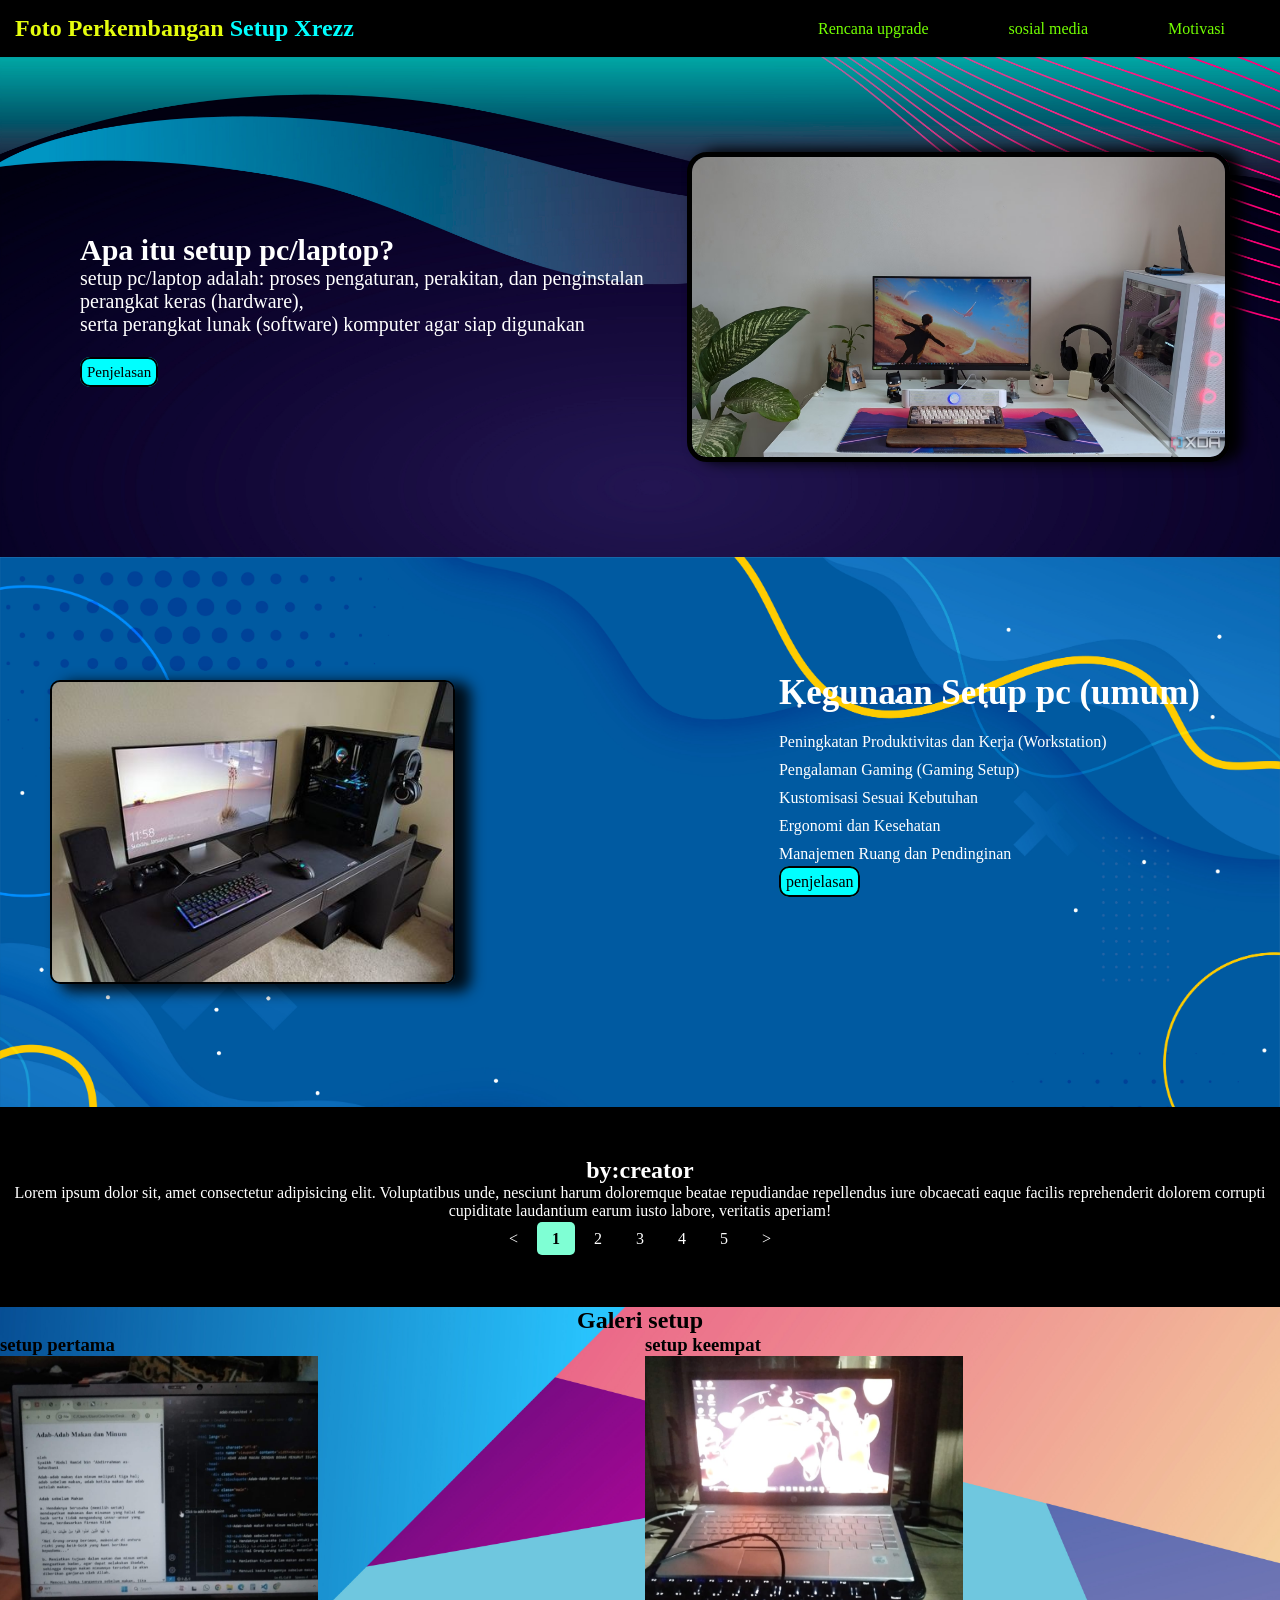
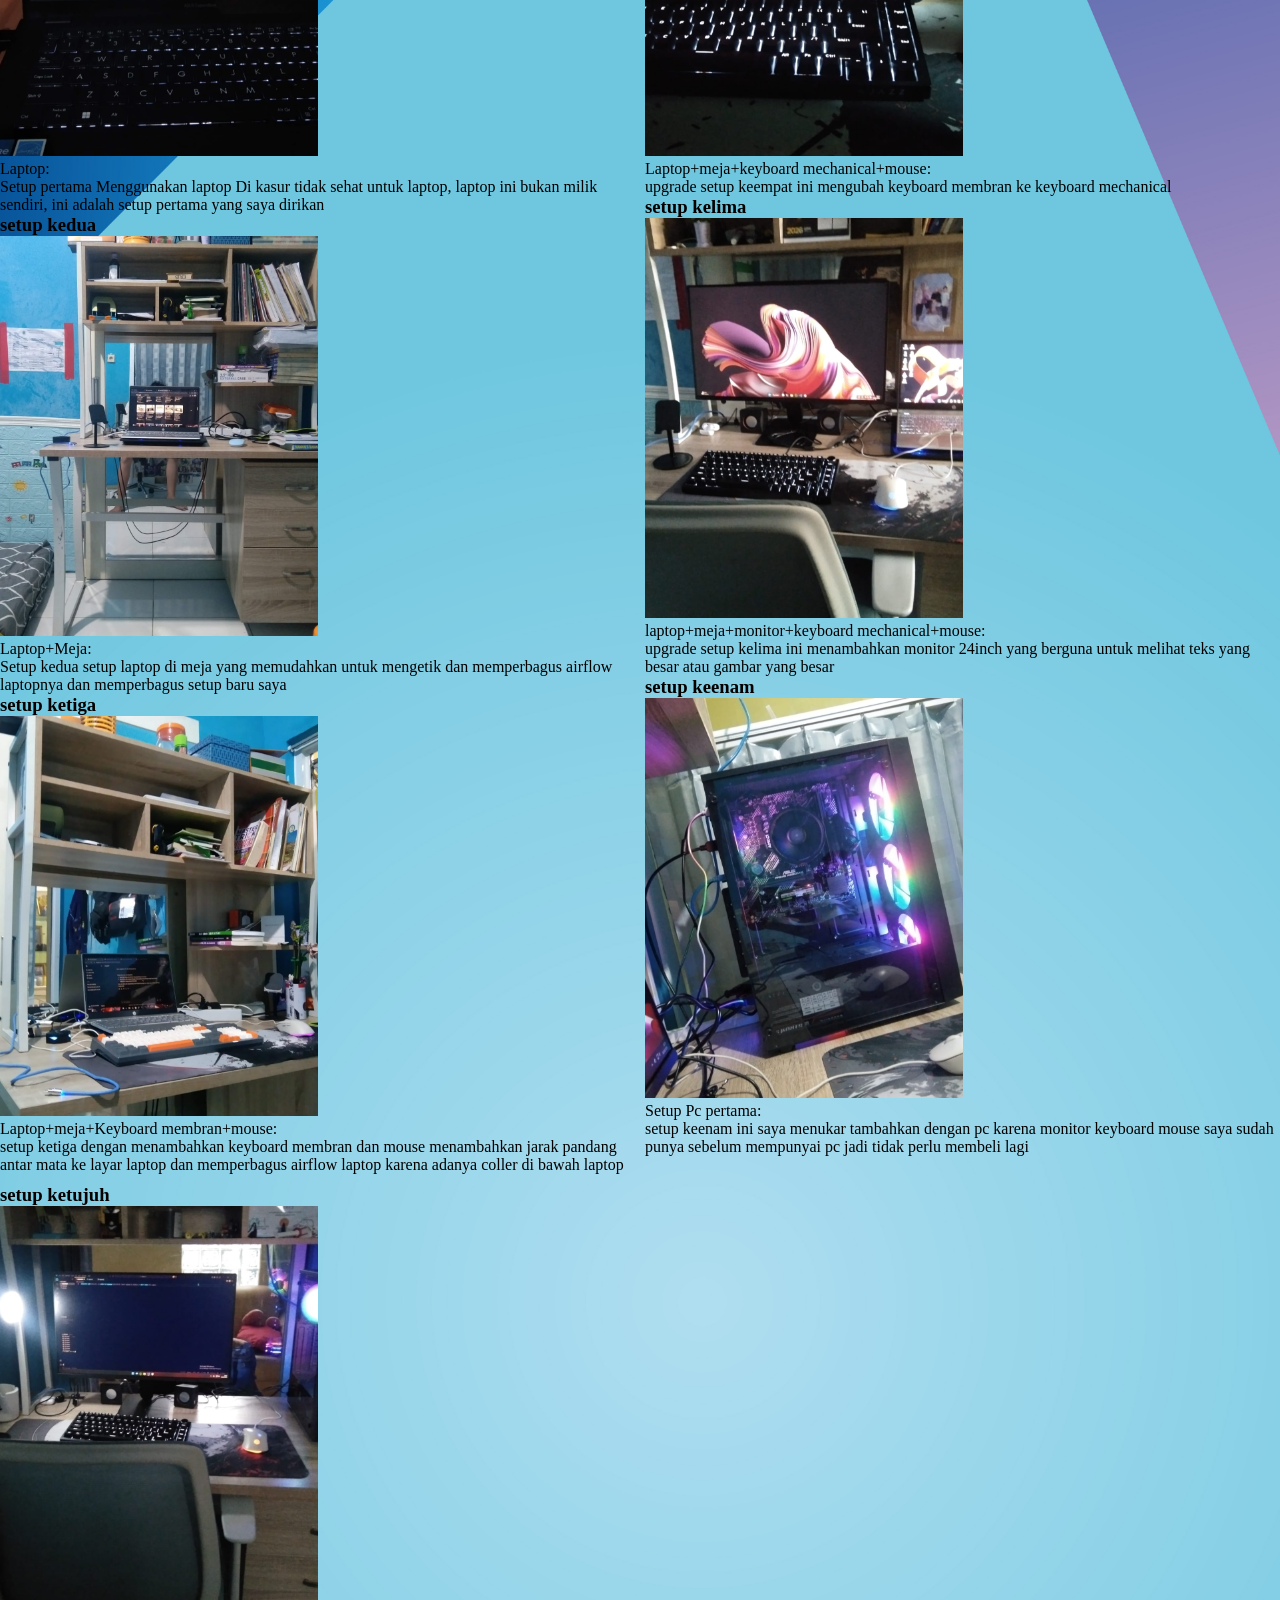
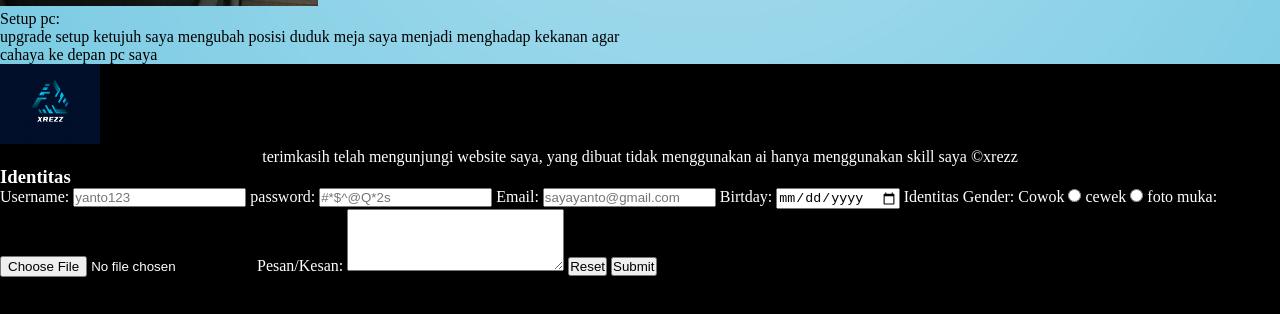
<file: index.html>
<!DOCTYPE html>
<html lang="id">
<head>
    <meta charset="UTF-8">
    <meta name="viewport" content="width=device-width, initial-scale=1.0">
    <title>My Setup</title>
    <link rel="icon" href="logo.png" type="img/png">
    <link rel="stylesheet" href="style.css">
</head>
<body>
    <header class="container-header">
        <nav aria-label="navigasi utama">
        <h1 class="judul-header">Foto Perkembangan <span class="judul-two-header">Setup Xrezz</span> </h1>
            <ul>
                <li><a href="rencana-upgrade.html" target="_blank" class="link-nav">Rencana upgrade</a></li>
                <li><a href="sosial.html" target="_blank" class="link-nav">sosial media</a></li>
                <li><a href="motivasi.html" target="_blank" class="link-nav">Motivasi</a></li>
            </ul>
        </nav>
    </header>

    <main class="container-main">
        <section class="container-explaind">
            <article class="container-explaind-header">
                <div class="container-teks-header">
                <h2>Apa itu setup pc/laptop?</h2>
                <p>setup pc/laptop adalah: proses pengaturan, perakitan, dan penginstalan perangkat keras (hardware),<br> serta perangkat lunak (software) komputer agar siap digunakan</p>
                <br>
                <a href="https://brainly.co.id/tugas/191012" class="button-header" target="_blank">Penjelasan</a>
                </div>
                <img src="setup-apaitusetup.png" alt="setup yang menggunakan pc dan monitor" class="foto-explaind-header" title="ilustari">
            </article>

            <article class="container-explaind-main">
                <img src="setuppc-kegunaansetuppc.png" alt="foto setup pc dan montior bertemakan hitam" class="foto-explaind-main">

                <div class="content-right-main">
                <h2 class="judul-explaind-main">Kegunaan Setup pc (umum)</h2>
                <ul class="list-explaind-main">
                    <li>Peningkatan Produktivitas dan Kerja (Workstation)</li>
                    <li>Pengalaman Gaming (Gaming Setup)</li>
                    <li>Kustomisasi Sesuai Kebutuhan</li>
                    <li>Ergonomi dan Kesehatan</li>
                    <li>Manajemen Ruang dan Pendinginan</li>
                </ul>

                <a href="https://hnsitcenter.id/7-keuntungan-merakit-pc-sendiri-yang-bikin-lebih-puas" class="button-main" target="_blank">penjelasan</a>
                </div>
            </article>
        </section>

        <section>
            <article class="quotes">
                <h2>by:creator</h2>

                <p>Lorem ipsum dolor sit, amet consectetur adipisicing elit. 
                    Voluptatibus unde, nesciunt harum doloremque beatae repudiandae 
                    repellendus iure obcaecati eaque facilis reprehenderit dolorem  corrupti cupiditate laudantium earum iusto labore, veritatis aperiam!</p>

                <div class="pagination">
                    <a href="5.html"><</a>
                    <a href="" class="active">1</a>
                    <a href="2.html">2</a>
                    <a href="3.html">3</a>
                    <a href="4.html">4</a>
                    <a href="5.html">5</a>
                    <a href="2.html">></a>
                </div>
            </article>
        </section>

        <section class="container-galery">
            <h2 class="judul-galeri">Galeri setup</h2>

            <div class="container-image">

            <div class="galeri_1-3">
            <article>
                <h3>setup pertama</h3>
                <figure class="Foto-1">
                    <img src="4-7-2025.jpeg" alt="Foto laptop di kasur" >
                </figure>
                <figcaption>Laptop:</figcaption>
                    <p>Setup pertama Menggunakan laptop Di kasur tidak sehat untuk laptop, laptop ini bukan milik sendiri, ini adalah setup pertama yang saya dirikan</p>
            </article>

            <article>
                <h3>setup kedua</h3>
                <figure>
                    <img src="11-8-2025.jpeg" alt="Fotol laptop di meja" >
                </figure>
                <figcaption>Laptop+Meja:</figcaption>
                    <p>Setup kedua setup laptop di meja yang memudahkan untuk mengetik dan memperbagus airflow laptopnya dan memperbagus setup baru saya</p>
            </article>

            <article>
                <h3>setup ketiga</h3>
                <figure>
                    <img src="09-10-2025.jpeg" alt="Foto laptop dengan keyboard membran dan mouse" >
                </figure>
                <figcaption>Laptop+meja+Keyboard membran+mouse:</figcaption>
                    <p>setup ketiga dengan menambahkan keyboard membran dan mouse menambahkan jarak pandang antar mata ke layar laptop dan memperbagus airflow laptop karena adanya coller di bawah laptop</p>
            </article>
            </div>


            <div class="galeri_4-6">
            <article>
                <h3>setup keempat</h3>
                <figure>
                    <img src="1-11-2025.jpeg" alt="Foto laptop dengan keyboard mechanical dan mouse" >
                </figure>
                <figcaption>Laptop+meja+keyboard mechanical+mouse:</figcaption>
                    <p>upgrade setup keempat ini mengubah keyboard membran ke keyboard mechanical</p>
            </article>

            <article>
                <h3>setup kelima</h3>
                <figure>
                <img src="25-12-2025.jpeg" alt="Foto laptop dengan monitor 24inch dan keyboard mechanical dan mouse" >
                </figure>
                <figcaption>laptop+meja+monitor+keyboard mechanical+mouse:</figcaption>
                    <p>upgrade setup kelima ini menambahkan monitor 24inch  yang berguna untuk melihat teks yang besar atau gambar yang besar</p>
            </article>

            <article>
                <h3>setup keenam</h3>
                <figure>
                    <img src="02-02-2026.jpeg" alt="pc+monitor+keyboard mechanical+mouse" >
                </figure>
                <figcaption>Setup Pc pertama:</figcaption>
                    <p>setup keenam ini saya menukar tambahkan dengan pc  karena monitor keyboard mouse saya sudah punya sebelum mempunyai pc jadi tidak perlu membeli lagi</p>
            </article>
            </div>


            <div class="galeri_7-9">
            <article>
                <h3>setup ketujuh</h3>
                <figure>
                    <img src="08-02-2026.jpeg" alt="pc+monitor+keyboard mechanical+mouse" >
                </figure>
                <figcaption>Setup pc:</figcaption>
                    <p>upgrade setup ketujuh saya mengubah posisi duduk meja saya menjadi menghadap kekanan agar cahaya ke depan pc saya</p>
            </article>
            </div>

            </div>

        </section>
    </main>

    <footer class="container-footer">
        <img src="logo.png" class="logo-footer">
        <p class="Teks-footer">terimkasih telah mengunjungi website saya, yang dibuat tidak menggunakan ai hanya menggunakan skill saya &copy;xrezz</p>

         <form action="/login" method="post" enctype="multipart/form-data">
        <h3>Identitas</h3>
          <label for="username">Username:</label>
          <input type="text" id="username" name="username" required  placeholder="yanto123">
          
          <label for="password">password:</label> 
          <input type="password" id="password" name="password"  required placeholder="#*$^@Q*2s">
          
          <label for="email">Email:</label> 
          <input type="email" id="email" name="email"  required placeholder="sayayanto@gmail.com">
          

          <label for="birtday">Birtday:</label> 
          <input type="date" id="birtday">
          
          <label for="Gender">Identitas Gender:</label> 
          <label for="Cowok">Cowok</label>
          <input type="radio" id="Cowok" name="Gender" value="Cowok">
          <label for="Cewek">cewek</label>
          <input type="radio" id="Cewek" name="Gender" value="Cewek">
          

          <label for="foto">foto muka:</label> 
          <input type="file" id="foto" accept="image/png, image/jpeg">
          
          <label for="Pesan">Pesan/Kesan:</label> 
          <textarea  id="Pesan" rows="4" cols="25"></textarea>
          
          <input type="reset">
          
          <input type="submit">
          </form>
    </footer>
</body>
</html>
</file>
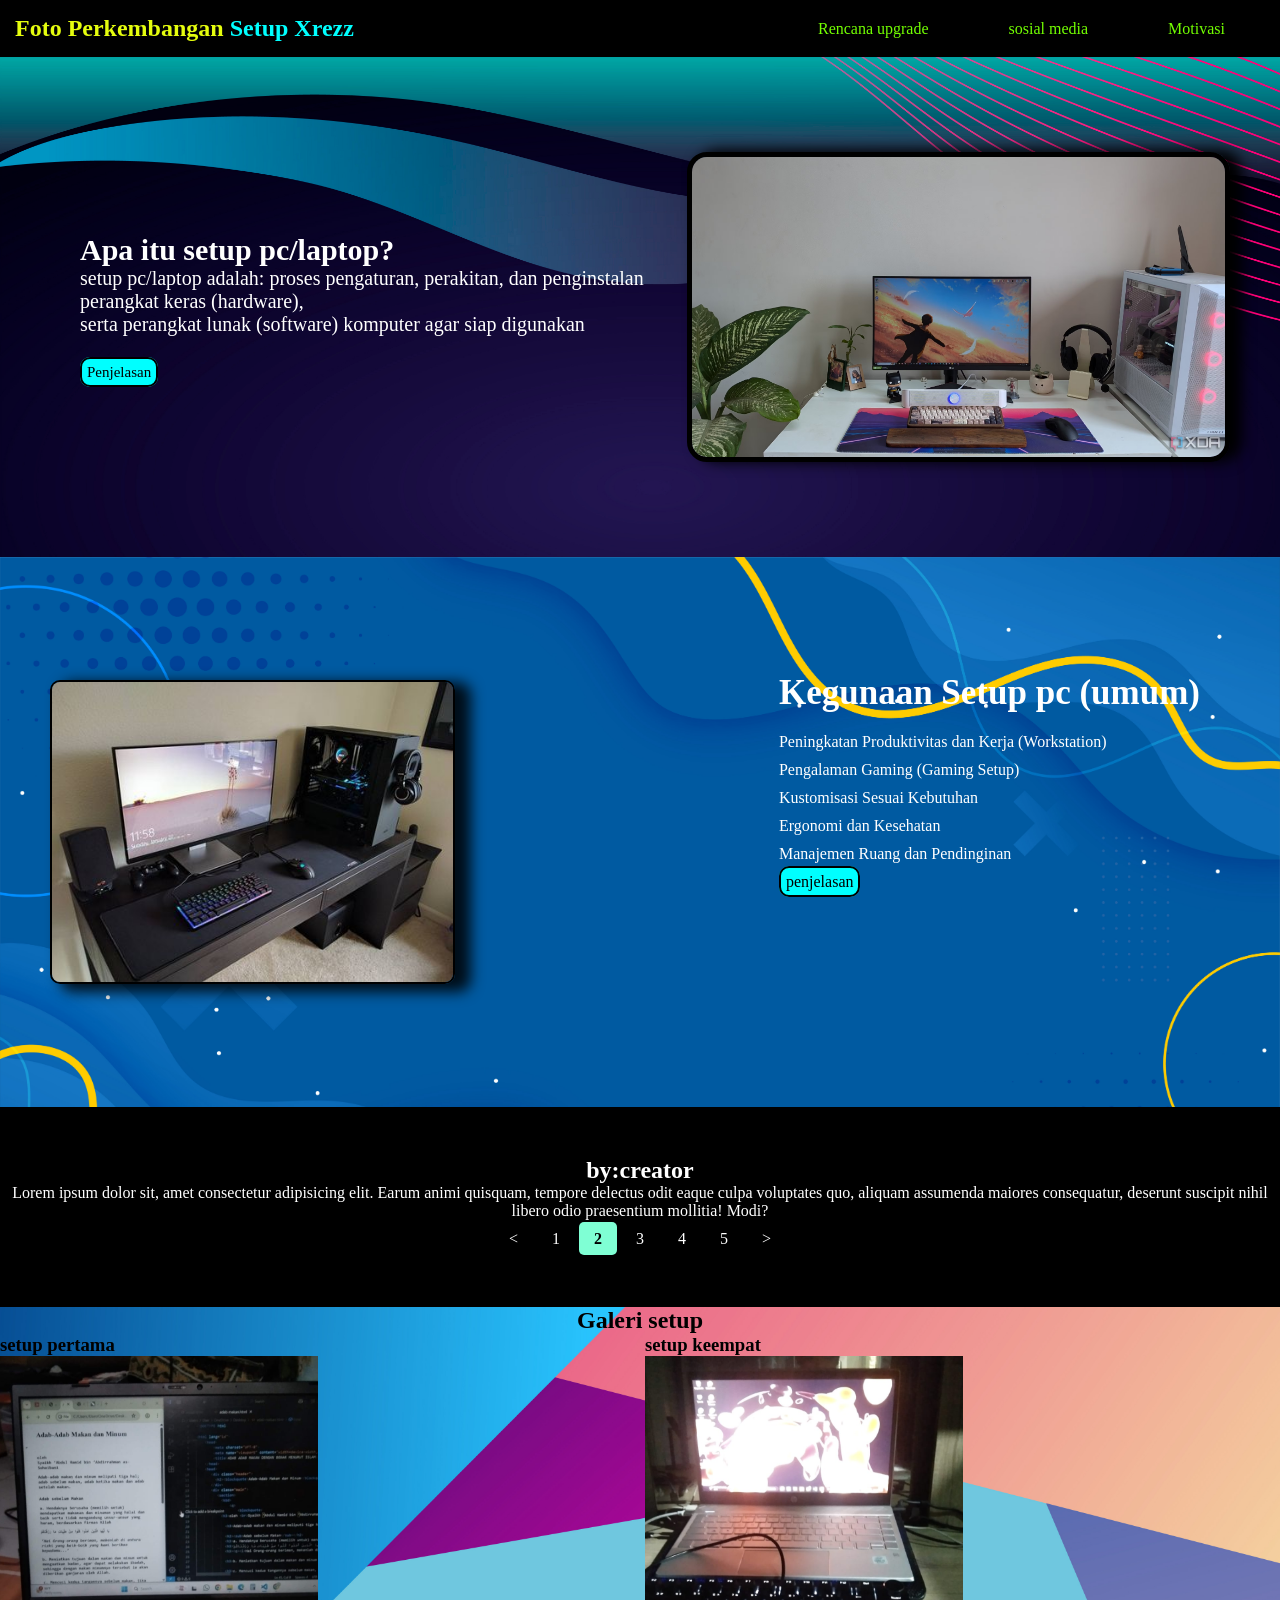
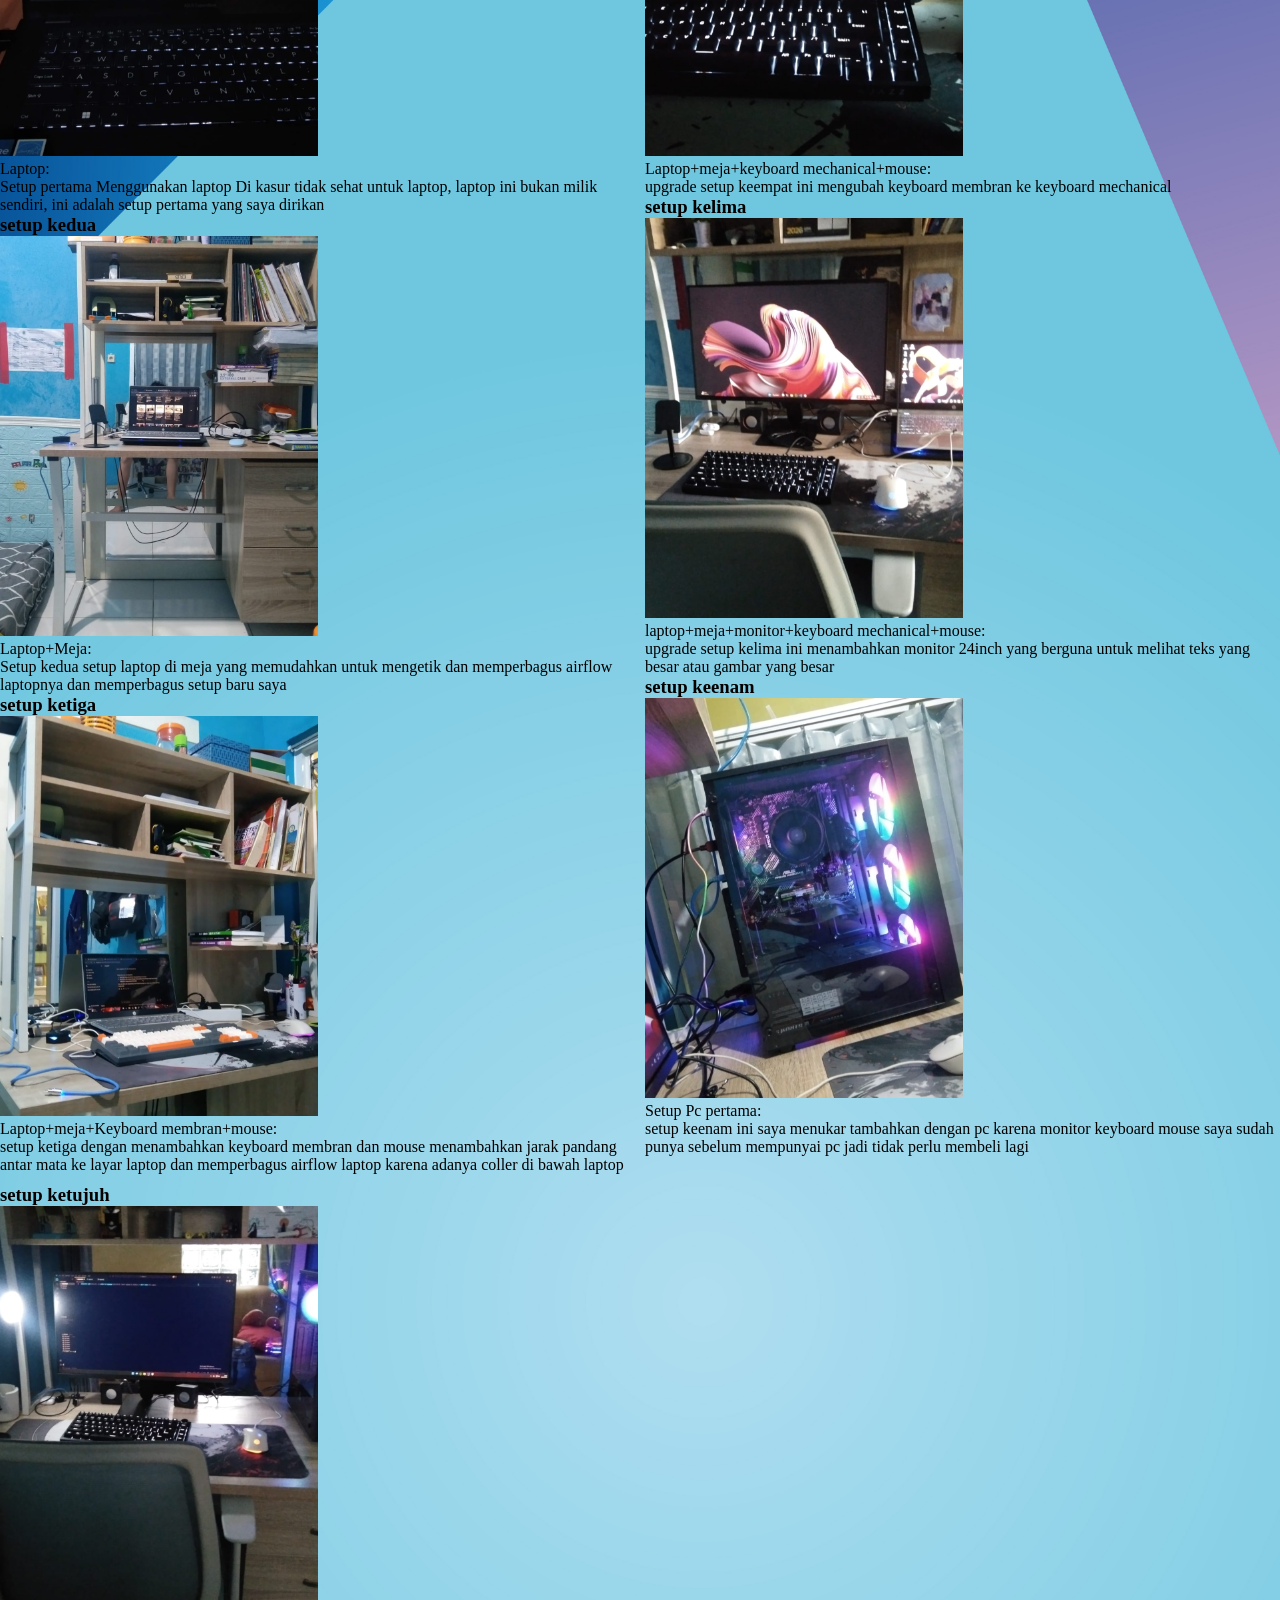
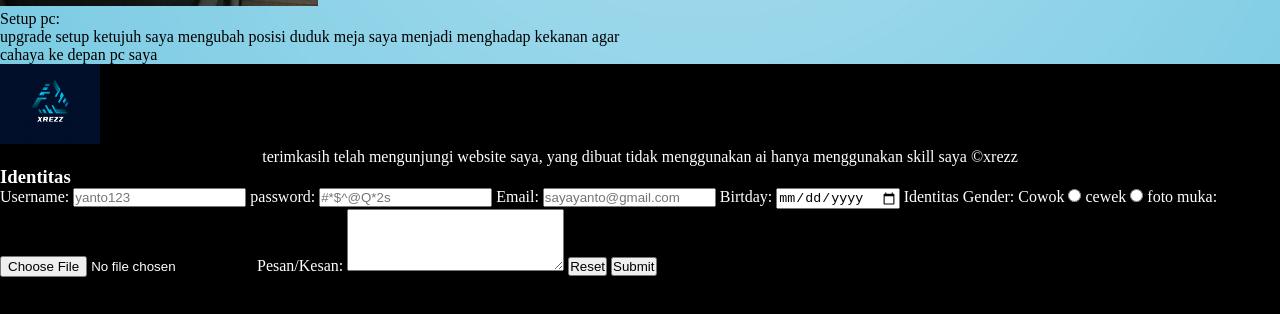
<file: 2.html>
<!DOCTYPE html>
<html lang="id">
<head>
    <meta charset="UTF-8">
    <meta name="viewport" content="width=device-width, initial-scale=1.0">
    <title>My Setup</title>
    <link rel="icon" href="logo.png" type="img/png">
    <link rel="stylesheet" href="style.css">
</head>
<body>
    <header class="container-header">
        <nav aria-label="navigasi utama">
        <h1 class="judul-header">Foto Perkembangan <span class="judul-two-header">Setup Xrezz</span> </h1>
            <ul>
                <li><a href="rencana-upgrade.html" target="_blank" class="link-nav">Rencana upgrade</a></li>
                <li><a href="sosial.html" target="_blank" class="link-nav">sosial media</a></li>
                <li><a href="motivasi.html" target="_blank" class="link-nav">Motivasi</a></li>
            </ul>
        </nav>
    </header>

    <main class="container-main">
        <section class="container-explaind">
            <article class="container-explaind-header">
                <div class="container-teks-header">
                <h2>Apa itu setup pc/laptop?</h2>
                <p>setup pc/laptop adalah: proses pengaturan, perakitan, dan penginstalan perangkat keras (hardware),<br> serta perangkat lunak (software) komputer agar siap digunakan</p>
                <br>
                <a href="https://brainly.co.id/tugas/191012" class="button-header" target="_blank">Penjelasan</a>
                </div>
                <img src="setup-apaitusetup.png" alt="setup yang menggunakan pc dan monitor" class="foto-explaind-header" title="ilustari">
            </article>

            <article class="container-explaind-main">
                <img src="setuppc-kegunaansetuppc.png" alt="foto setup pc dan montior bertemakan hitam" class="foto-explaind-main">

                <div class="content-right-main">
                <h2 class="judul-explaind-main">Kegunaan Setup pc (umum)</h2>
                <ul class="list-explaind-main">
                    <li>Peningkatan Produktivitas dan Kerja (Workstation)</li>
                    <li>Pengalaman Gaming (Gaming Setup)</li>
                    <li>Kustomisasi Sesuai Kebutuhan</li>
                    <li>Ergonomi dan Kesehatan</li>
                    <li>Manajemen Ruang dan Pendinginan</li>
                </ul>

                <a href="https://hnsitcenter.id/7-keuntungan-merakit-pc-sendiri-yang-bikin-lebih-puas" class="button-main" target="_blank">penjelasan</a>
                </div>
            </article>
        </section>

        <section>
            <article class="quotes">
                <h2>by:creator</h2>

                <p>Lorem ipsum dolor sit, amet consectetur adipisicing elit.
                     Earum animi quisquam, tempore delectus odit eaque culpa voluptates quo, aliquam assumenda maiores consequatur, 
                     deserunt suscipit nihil libero odio praesentium mollitia! Modi?</p>

                <div class="pagination">
                    <a href="index.html"><</a>
                    <a href="index.html">1</a>
                    <a href="2.html"class="active">2</a>
                    <a href="3.html">3</a>
                    <a href="4.html">4</a>
                    <a href="5.html">5</a>
                    <a href="3.html">></a>
                </div>
            </article>
        </section>

        <section class="container-galery">
            <h2 class="judul-galeri">Galeri setup</h2>

            <div class="container-image">

            <div class="galeri_1-3">
            <article>
                <h3>setup pertama</h3>
                <figure class="Foto-1">
                    <img src="4-7-2025.jpeg" alt="Foto laptop di kasur" >
                </figure>
                <figcaption>Laptop:</figcaption>
                    <p>Setup pertama Menggunakan laptop Di kasur tidak sehat untuk laptop, laptop ini bukan milik sendiri, ini adalah setup pertama yang saya dirikan</p>
            </article>

            <article>
                <h3>setup kedua</h3>
                <figure>
                    <img src="11-8-2025.jpeg" alt="Fotol laptop di meja" >
                </figure>
                <figcaption>Laptop+Meja:</figcaption>
                    <p>Setup kedua setup laptop di meja yang memudahkan untuk mengetik dan memperbagus airflow laptopnya dan memperbagus setup baru saya</p>
            </article>

            <article>
                <h3>setup ketiga</h3>
                <figure>
                    <img src="09-10-2025.jpeg" alt="Foto laptop dengan keyboard membran dan mouse" >
                </figure>
                <figcaption>Laptop+meja+Keyboard membran+mouse:</figcaption>
                    <p>setup ketiga dengan menambahkan keyboard membran dan mouse menambahkan jarak pandang antar mata ke layar laptop dan memperbagus airflow laptop karena adanya coller di bawah laptop</p>
            </article>
            </div>


            <div class="galeri_4-6">
            <article>
                <h3>setup keempat</h3>
                <figure>
                    <img src="1-11-2025.jpeg" alt="Foto laptop dengan keyboard mechanical dan mouse" >
                </figure>
                <figcaption>Laptop+meja+keyboard mechanical+mouse:</figcaption>
                    <p>upgrade setup keempat ini mengubah keyboard membran ke keyboard mechanical</p>
            </article>

            <article>
                <h3>setup kelima</h3>
                <figure>
                <img src="25-12-2025.jpeg" alt="Foto laptop dengan monitor 24inch dan keyboard mechanical dan mouse" >
                </figure>
                <figcaption>laptop+meja+monitor+keyboard mechanical+mouse:</figcaption>
                    <p>upgrade setup kelima ini menambahkan monitor 24inch  yang berguna untuk melihat teks yang besar atau gambar yang besar</p>
            </article>

            <article>
                <h3>setup keenam</h3>
                <figure>
                    <img src="02-02-2026.jpeg" alt="pc+monitor+keyboard mechanical+mouse" >
                </figure>
                <figcaption>Setup Pc pertama:</figcaption>
                    <p>setup keenam ini saya menukar tambahkan dengan pc  karena monitor keyboard mouse saya sudah punya sebelum mempunyai pc jadi tidak perlu membeli lagi</p>
            </article>
            </div>


            <div class="galeri_7-9">
            <article>
                <h3>setup ketujuh</h3>
                <figure>
                    <img src="08-02-2026.jpeg" alt="pc+monitor+keyboard mechanical+mouse" >
                </figure>
                <figcaption>Setup pc:</figcaption>
                    <p>upgrade setup ketujuh saya mengubah posisi duduk meja saya menjadi menghadap kekanan agar cahaya ke depan pc saya</p>
            </article>
            </div>

            </div>

        </section>
    </main>

    <footer class="container-footer">
        <img src="logo.png" class="logo-footer">
        <p class="Teks-footer">terimkasih telah mengunjungi website saya, yang dibuat tidak menggunakan ai hanya menggunakan skill saya &copy;xrezz</p>

         <form action="/login" method="post" enctype="multipart/form-data">
        <h3>Identitas</h3>
          <label for="username">Username:</label>
          <input type="text" id="username" name="username" required  placeholder="yanto123">
          
          <label for="password">password:</label> 
          <input type="password" id="password" name="password"  required placeholder="#*$^@Q*2s">
          
          <label for="email">Email:</label> 
          <input type="email" id="email" name="password"  required placeholder="sayayanto@gmail.com">
          

          <label for="birtday">Birtday:</label> 
          <input type="date" id="birtday">
          
          <label for="Gender">Identitas Gender:</label> 
          <label for="Cowok">Cowok</label>
          <input type="radio" id="Cowok" name="Gender" value="Cowok">
          <label for="Cewek">cewek</label>
          <input type="radio" id="Cewek" name="Gender" value="Cewek">
          

          <label for="foto">foto muka:</label> 
          <input type="file" id="foto" accept="image/png, image/jpeg">
          
          <label for="Pesan">Pesan/Kesan:</label> 
          <textarea  id="Pesan" rows="4" cols="25"></textarea>
          
          <input type="reset">
          
          <input type="submit">
          </form>
    </footer>
</body>
</html>
</file>
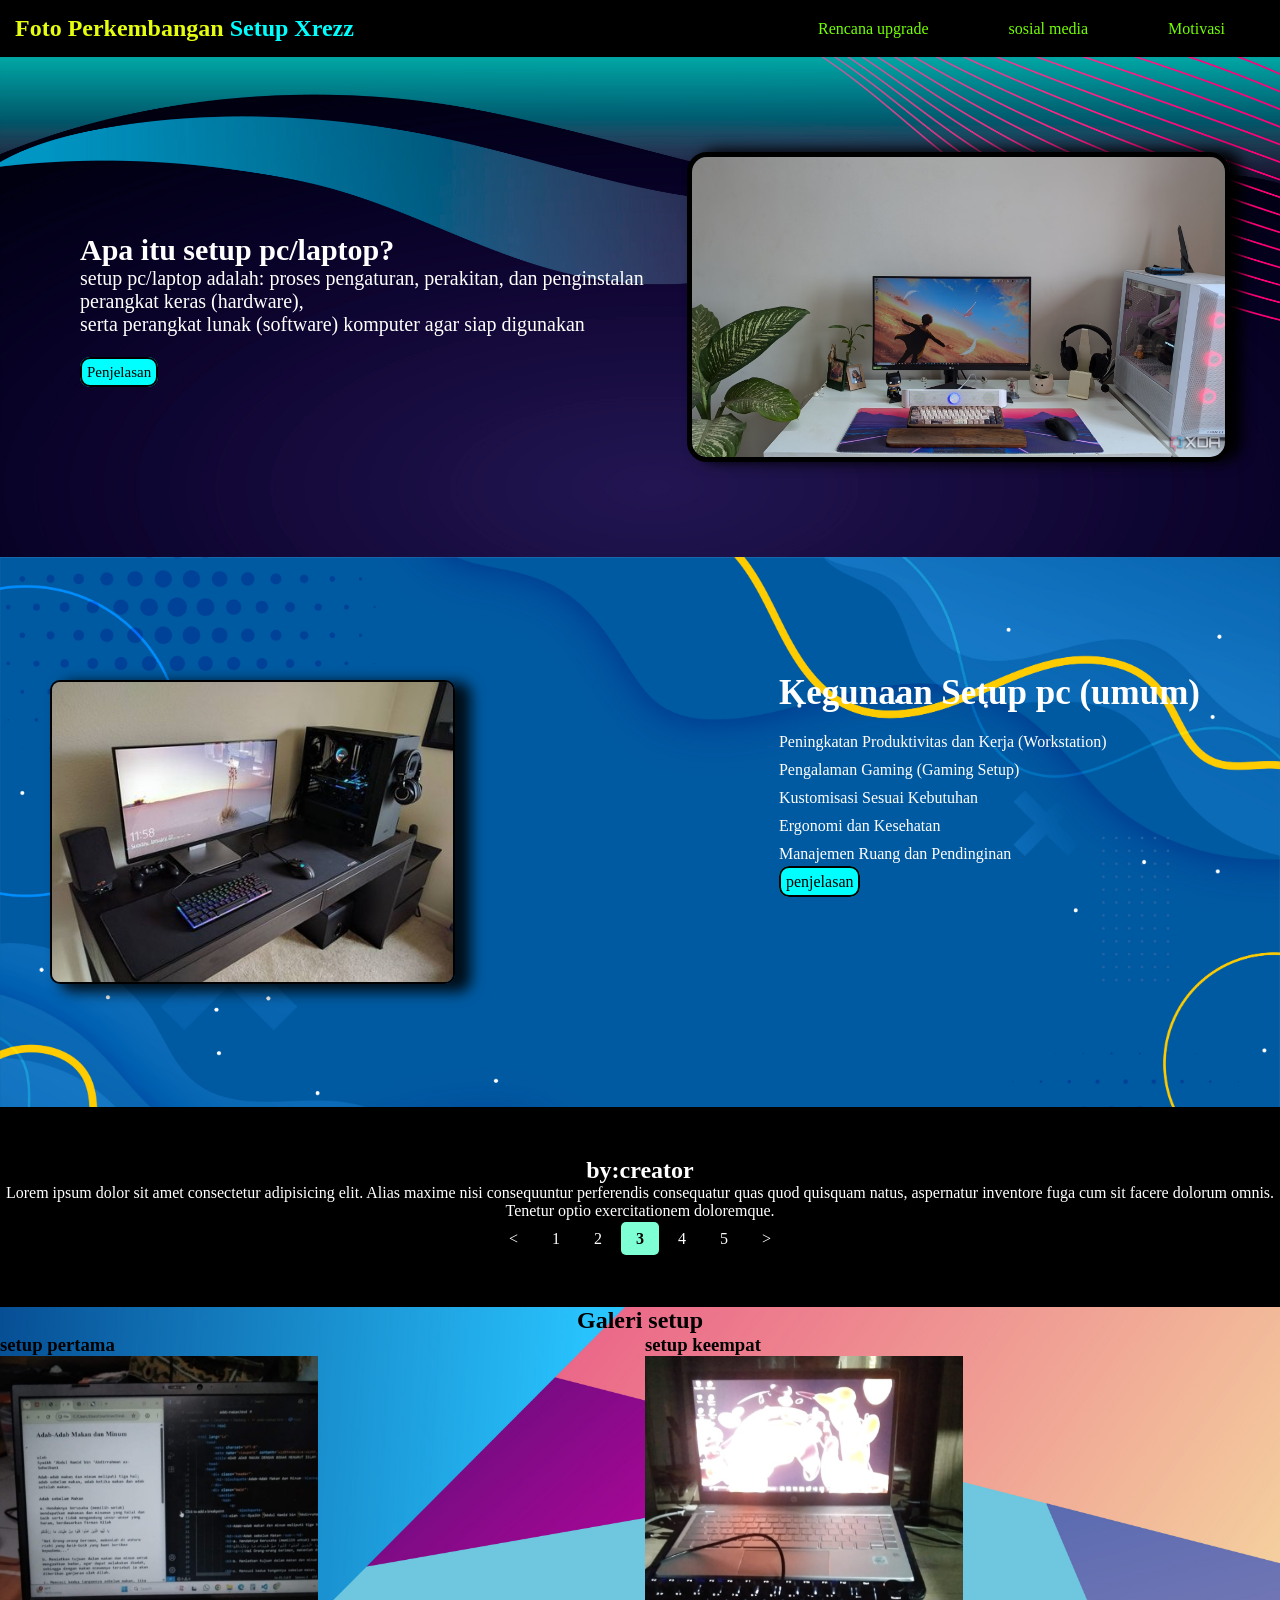
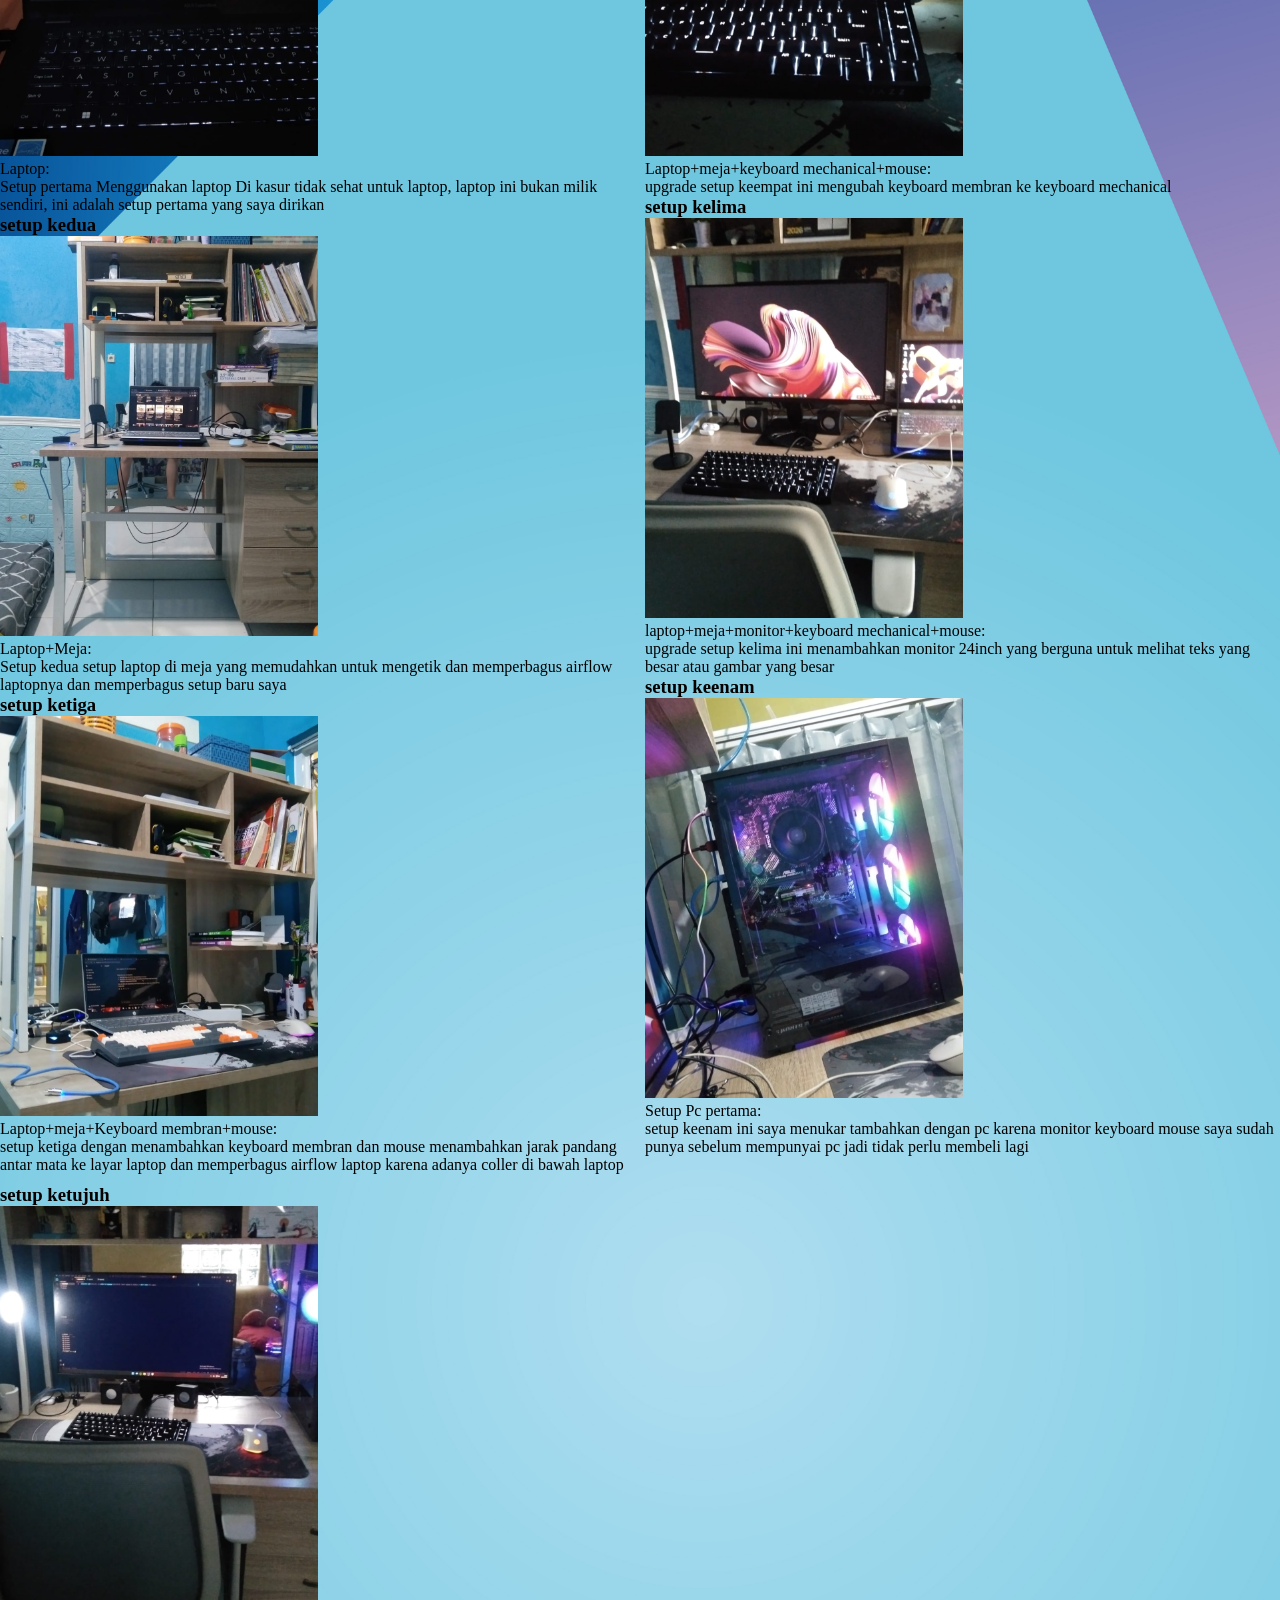
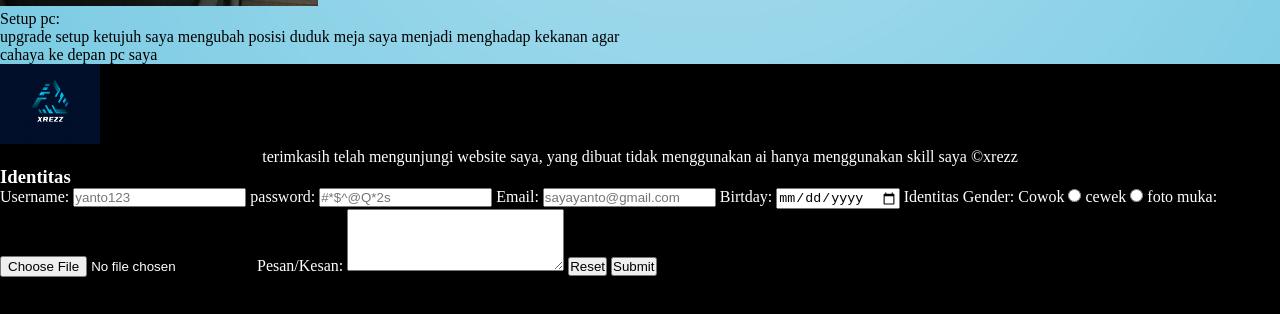
<file: 3.html>
<!DOCTYPE html>
<html lang="id">
<head>
    <meta charset="UTF-8">
    <meta name="viewport" content="width=device-width, initial-scale=1.0">
    <title>My Setup</title>
    <link rel="icon" href="logo.png" type="img/png">
    <link rel="stylesheet" href="style.css">
</head>
<body>
    <header class="container-header">
        <nav aria-label="navigasi utama">
        <h1 class="judul-header">Foto Perkembangan <span class="judul-two-header">Setup Xrezz</span> </h1>
            <ul>
                <li><a href="rencana-upgrade.html" target="_blank" class="link-nav">Rencana upgrade</a></li>
                <li><a href="sosial.html" target="_blank" class="link-nav">sosial media</a></li>
                <li><a href="motivasi.html" target="_blank" class="link-nav">Motivasi</a></li>
            </ul>
        </nav>
    </header>

    <main class="container-main">
        <section class="container-explaind">
            <article class="container-explaind-header">
                <div class="container-teks-header">
                <h2>Apa itu setup pc/laptop?</h2>
                <p>setup pc/laptop adalah: proses pengaturan, perakitan, dan penginstalan perangkat keras (hardware),<br> serta perangkat lunak (software) komputer agar siap digunakan</p>
                <br>
                <a href="https://brainly.co.id/tugas/191012" class="button-header" target="_blank">Penjelasan</a>
                </div>
                <img src="setup-apaitusetup.png" alt="setup yang menggunakan pc dan monitor" class="foto-explaind-header" title="ilustari">
            </article>

            <article class="container-explaind-main">
                <img src="setuppc-kegunaansetuppc.png" alt="foto setup pc dan montior bertemakan hitam" class="foto-explaind-main">

                <div class="content-right-main">
                <h2 class="judul-explaind-main">Kegunaan Setup pc (umum)</h2>
                <ul class="list-explaind-main">
                    <li>Peningkatan Produktivitas dan Kerja (Workstation)</li>
                    <li>Pengalaman Gaming (Gaming Setup)</li>
                    <li>Kustomisasi Sesuai Kebutuhan</li>
                    <li>Ergonomi dan Kesehatan</li>
                    <li>Manajemen Ruang dan Pendinginan</li>
                </ul>

                <a href="https://hnsitcenter.id/7-keuntungan-merakit-pc-sendiri-yang-bikin-lebih-puas" class="button-main" target="_blank">penjelasan</a>
                </div>
            </article>
        </section>

        <section>
            <article class="quotes">
                <h2>by:creator</h2>

                <p>Lorem ipsum dolor sit amet consectetur adipisicing elit. 
                    Alias maxime nisi consequuntur perferendis consequatur quas quod quisquam natus, 
                    aspernatur inventore fuga cum sit facere dolorum omnis. Tenetur optio exercitationem doloremque.</p>

                <div class="pagination">
                    <a href="2.html"><</a>
                    <a href="index.html">1</a>
                    <a href="2.html">2</a>
                    <a href="3.html"class="active">3</a>
                    <a href="4.html">4</a>
                    <a href="5.html">5</a>
                    <a href="4.html">></a>
                </div>
            </article>
        </section>

        <section class="container-galery">
            <h2 class="judul-galeri">Galeri setup</h2>

            <div class="container-image">

            <div class="galeri_1-3">
            <article>
                <h3>setup pertama</h3>
                <figure class="Foto-1">
                    <img src="4-7-2025.jpeg" alt="Foto laptop di kasur" >
                </figure>
                <figcaption>Laptop:</figcaption>
                    <p>Setup pertama Menggunakan laptop Di kasur tidak sehat untuk laptop, laptop ini bukan milik sendiri, ini adalah setup pertama yang saya dirikan</p>
            </article>

            <article>
                <h3>setup kedua</h3>
                <figure>
                    <img src="11-8-2025.jpeg" alt="Fotol laptop di meja" >
                </figure>
                <figcaption>Laptop+Meja:</figcaption>
                    <p>Setup kedua setup laptop di meja yang memudahkan untuk mengetik dan memperbagus airflow laptopnya dan memperbagus setup baru saya</p>
            </article>

            <article>
                <h3>setup ketiga</h3>
                <figure>
                    <img src="09-10-2025.jpeg" alt="Foto laptop dengan keyboard membran dan mouse" >
                </figure>
                <figcaption>Laptop+meja+Keyboard membran+mouse:</figcaption>
                    <p>setup ketiga dengan menambahkan keyboard membran dan mouse menambahkan jarak pandang antar mata ke layar laptop dan memperbagus airflow laptop karena adanya coller di bawah laptop</p>
            </article>
            </div>


            <div class="galeri_4-6">
            <article>
                <h3>setup keempat</h3>
                <figure>
                    <img src="1-11-2025.jpeg" alt="Foto laptop dengan keyboard mechanical dan mouse" >
                </figure>
                <figcaption>Laptop+meja+keyboard mechanical+mouse:</figcaption>
                    <p>upgrade setup keempat ini mengubah keyboard membran ke keyboard mechanical</p>
            </article>

            <article>
                <h3>setup kelima</h3>
                <figure>
                <img src="25-12-2025.jpeg" alt="Foto laptop dengan monitor 24inch dan keyboard mechanical dan mouse" >
                </figure>
                <figcaption>laptop+meja+monitor+keyboard mechanical+mouse:</figcaption>
                    <p>upgrade setup kelima ini menambahkan monitor 24inch  yang berguna untuk melihat teks yang besar atau gambar yang besar</p>
            </article>

            <article>
                <h3>setup keenam</h3>
                <figure>
                    <img src="02-02-2026.jpeg" alt="pc+monitor+keyboard mechanical+mouse" >
                </figure>
                <figcaption>Setup Pc pertama:</figcaption>
                    <p>setup keenam ini saya menukar tambahkan dengan pc  karena monitor keyboard mouse saya sudah punya sebelum mempunyai pc jadi tidak perlu membeli lagi</p>
            </article>
            </div>


            <div class="galeri_7-9">
            <article>
                <h3>setup ketujuh</h3>
                <figure>
                    <img src="08-02-2026.jpeg" alt="pc+monitor+keyboard mechanical+mouse" >
                </figure>
                <figcaption>Setup pc:</figcaption>
                    <p>upgrade setup ketujuh saya mengubah posisi duduk meja saya menjadi menghadap kekanan agar cahaya ke depan pc saya</p>
            </article>
            </div>

            </div>

        </section>
    </main>

    <footer class="container-footer">
        <img src="logo.png" class="logo-footer">
        <p class="Teks-footer">terimkasih telah mengunjungi website saya, yang dibuat tidak menggunakan ai hanya menggunakan skill saya &copy;xrezz</p>

         <form action="/login" method="post" enctype="multipart/form-data">
        <h3>Identitas</h3>
          <label for="username">Username:</label>
          <input type="text" id="username" name="username" required  placeholder="yanto123">
          
          <label for="password">password:</label> 
          <input type="password" id="password" name="password"  required placeholder="#*$^@Q*2s">
          
          <label for="email">Email:</label> 
          <input type="email" id="email" name="password"  required placeholder="sayayanto@gmail.com">
          

          <label for="birtday">Birtday:</label> 
          <input type="date" id="birtday">
          
          <label for="Gender">Identitas Gender:</label> 
          <label for="Cowok">Cowok</label>
          <input type="radio" id="Cowok" name="Gender" value="Cowok">
          <label for="Cewek">cewek</label>
          <input type="radio" id="Cewek" name="Gender" value="Cewek">
          

          <label for="foto">foto muka:</label> 
          <input type="file" id="foto" accept="image/png, image/jpeg">
          
          <label for="Pesan">Pesan/Kesan:</label> 
          <textarea  id="Pesan" rows="4" cols="25"></textarea>
          
          <input type="reset">
          
          <input type="submit">
          </form>
    </footer>
</body>
</html>
</file>
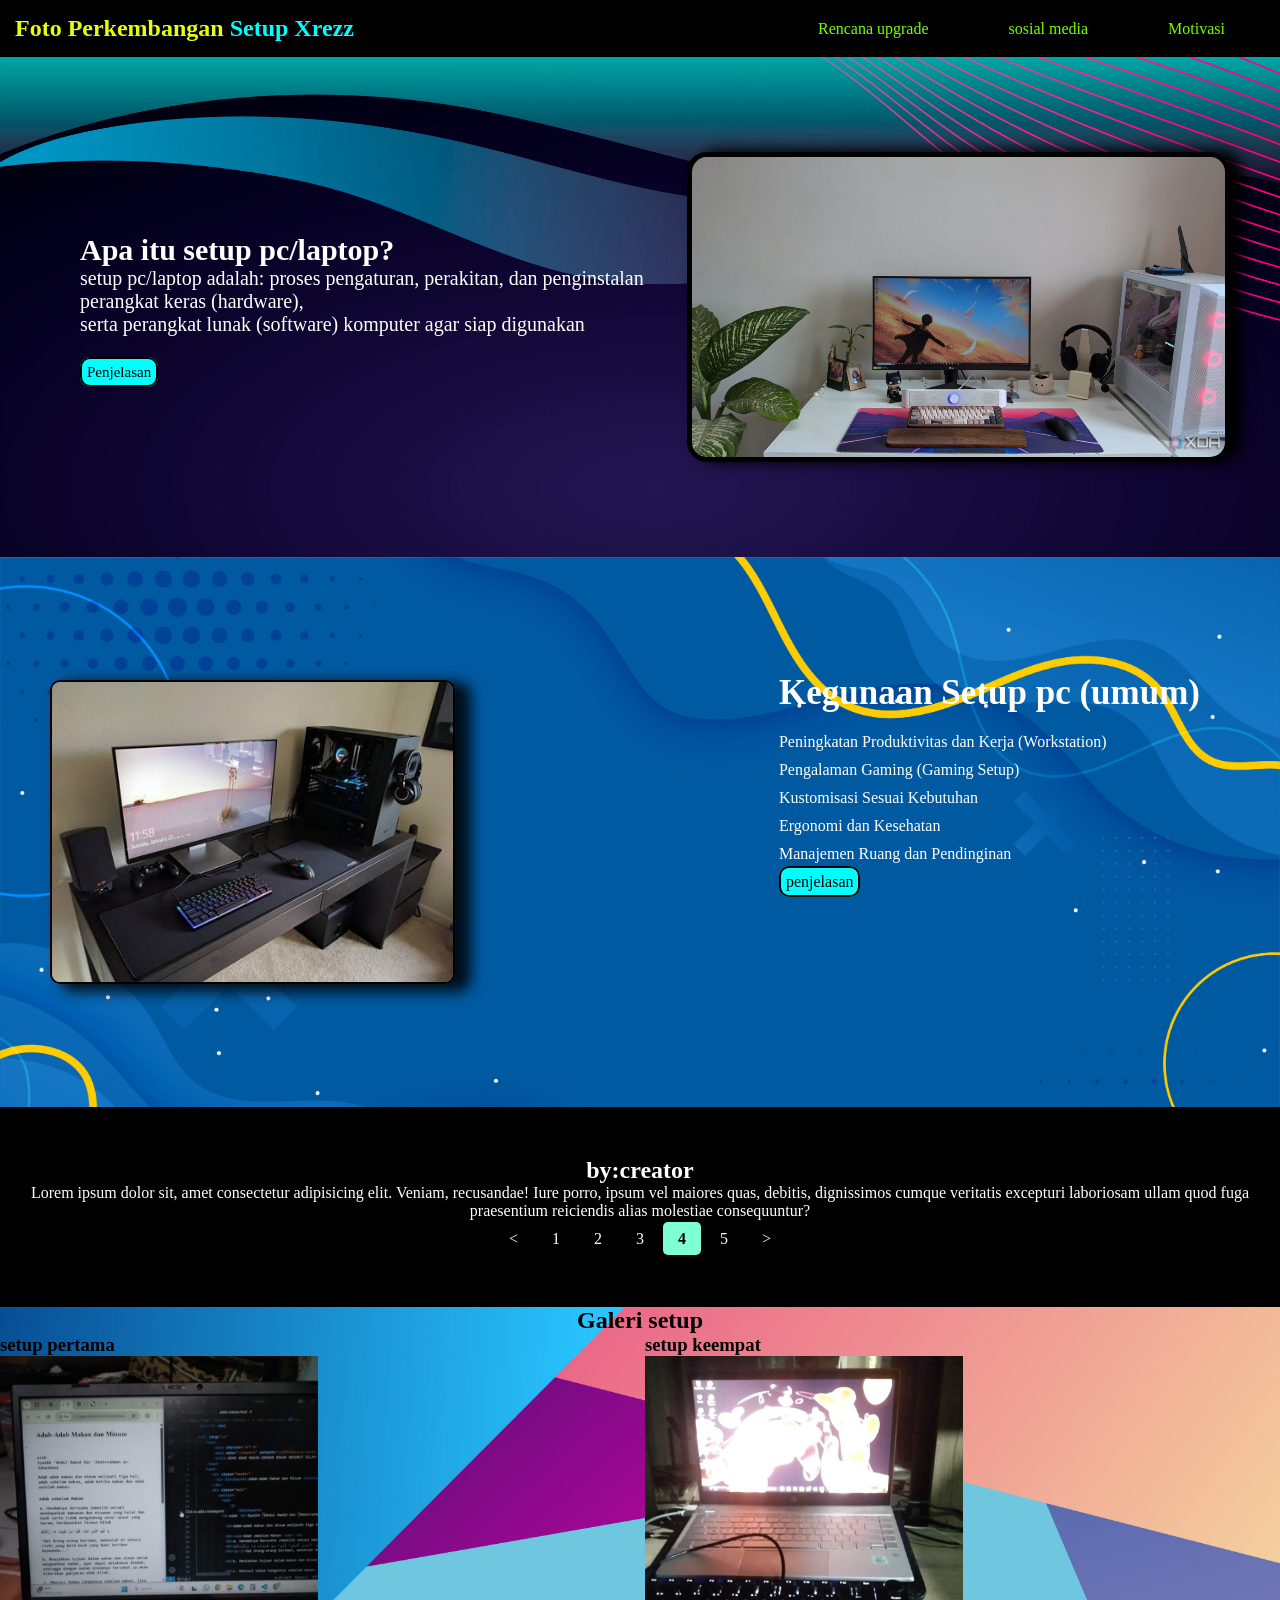
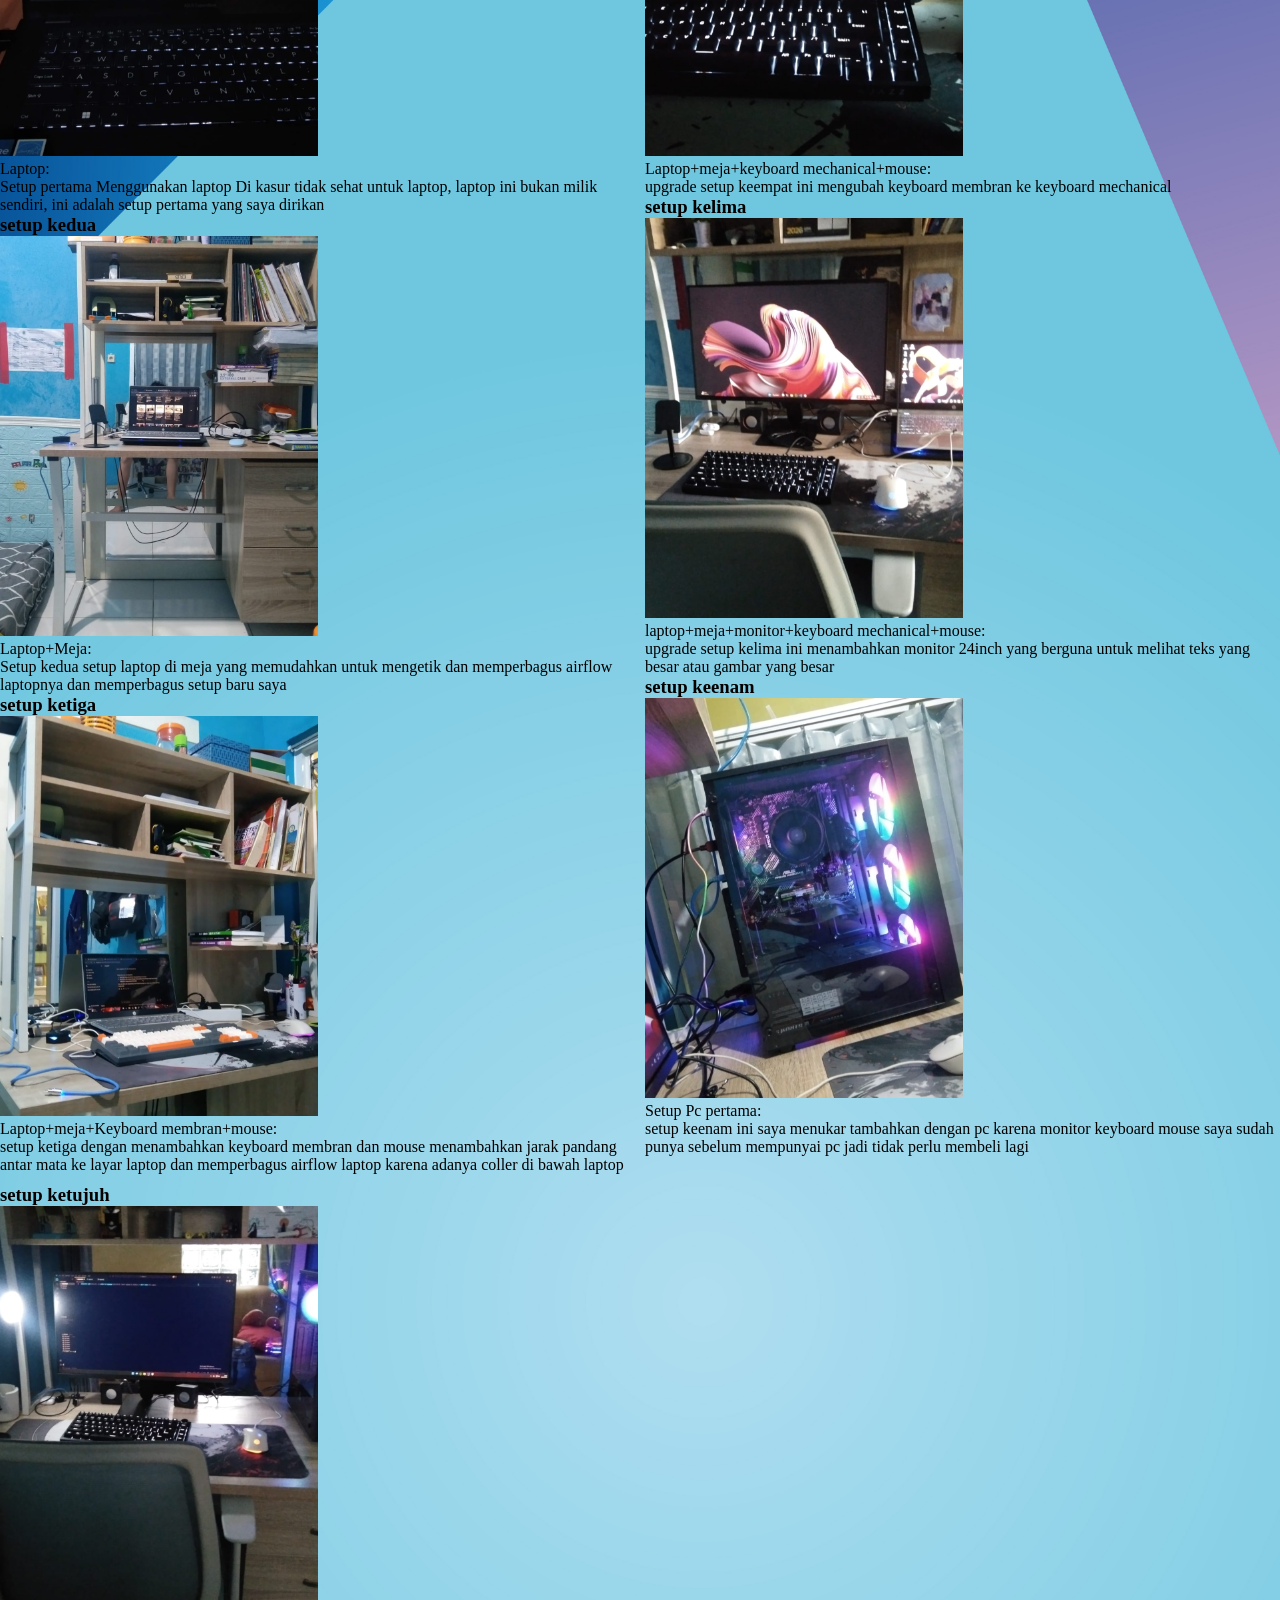
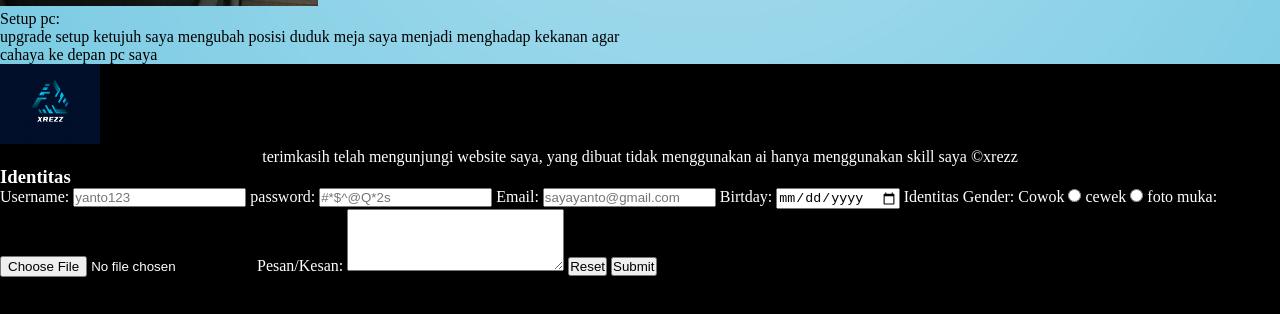
<file: 4.html>
<!DOCTYPE html>
<html lang="id">
<head>
    <meta charset="UTF-8">
    <meta name="viewport" content="width=device-width, initial-scale=1.0">
    <title>My Setup</title>
    <link rel="icon" href="logo.png" type="img/png">
    <link rel="stylesheet" href="style.css">
</head>
<body>
    <header class="container-header">
        <nav aria-label="navigasi utama">
        <h1 class="judul-header">Foto Perkembangan <span class="judul-two-header">Setup Xrezz</span> </h1>
            <ul>
                <li><a href="rencana-upgrade.html" target="_blank" class="link-nav">Rencana upgrade</a></li>
                <li><a href="sosial.html" target="_blank" class="link-nav">sosial media</a></li>
                <li><a href="motivasi.html" target="_blank" class="link-nav">Motivasi</a></li>
            </ul>
        </nav>
    </header>

    <main class="container-main">
        <section class="container-explaind">
            <article class="container-explaind-header">
                <div class="container-teks-header">
                <h2>Apa itu setup pc/laptop?</h2>
                <p>setup pc/laptop adalah: proses pengaturan, perakitan, dan penginstalan perangkat keras (hardware),<br> serta perangkat lunak (software) komputer agar siap digunakan</p>
                <br>
                <a href="https://brainly.co.id/tugas/191012" class="button-header" target="_blank">Penjelasan</a>
                </div>
                <img src="setup-apaitusetup.png" alt="setup yang menggunakan pc dan monitor" class="foto-explaind-header" title="ilustari">
            </article>

            <article class="container-explaind-main">
                <img src="setuppc-kegunaansetuppc.png" alt="foto setup pc dan montior bertemakan hitam" class="foto-explaind-main">

                <div class="content-right-main">
                <h2 class="judul-explaind-main">Kegunaan Setup pc (umum)</h2>
                <ul class="list-explaind-main">
                    <li>Peningkatan Produktivitas dan Kerja (Workstation)</li>
                    <li>Pengalaman Gaming (Gaming Setup)</li>
                    <li>Kustomisasi Sesuai Kebutuhan</li>
                    <li>Ergonomi dan Kesehatan</li>
                    <li>Manajemen Ruang dan Pendinginan</li>
                </ul>

                <a href="https://hnsitcenter.id/7-keuntungan-merakit-pc-sendiri-yang-bikin-lebih-puas" class="button-main" target="_blank">penjelasan</a>
                </div>
            </article>
        </section>

        <section>
            <article class="quotes">
                <h2>by:creator</h2>

                <p>Lorem ipsum dolor sit, amet consectetur adipisicing elit. Veniam, 
                    recusandae! Iure porro, ipsum vel maiores quas, 
                    debitis, dignissimos cumque veritatis excepturi laboriosam ullam quod fuga praesentium reiciendis alias molestiae consequuntur?</p>

                <div class="pagination">
                    <a href="3.html"><</a>
                    <a href="index.html">1</a>
                    <a href="2.html">2</a>
                    <a href="3.html">3</a>
                    <a href="4.html"class="active">4</a>
                    <a href="5.html">5</a>
                    <a href="5.html">></a>
                </div>
            </article>
        </section>

        <section class="container-galery">
            <h2 class="judul-galeri">Galeri setup</h2>

            <div class="container-image">

            <div class="galeri_1-3">
            <article>
                <h3>setup pertama</h3>
                <figure class="Foto-1">
                    <img src="4-7-2025.jpeg" alt="Foto laptop di kasur" >
                </figure>
                <figcaption>Laptop:</figcaption>
                    <p>Setup pertama Menggunakan laptop Di kasur tidak sehat untuk laptop, laptop ini bukan milik sendiri, ini adalah setup pertama yang saya dirikan</p>
            </article>

            <article>
                <h3>setup kedua</h3>
                <figure>
                    <img src="11-8-2025.jpeg" alt="Fotol laptop di meja" >
                </figure>
                <figcaption>Laptop+Meja:</figcaption>
                    <p>Setup kedua setup laptop di meja yang memudahkan untuk mengetik dan memperbagus airflow laptopnya dan memperbagus setup baru saya</p>
            </article>

            <article>
                <h3>setup ketiga</h3>
                <figure>
                    <img src="09-10-2025.jpeg" alt="Foto laptop dengan keyboard membran dan mouse" >
                </figure>
                <figcaption>Laptop+meja+Keyboard membran+mouse:</figcaption>
                    <p>setup ketiga dengan menambahkan keyboard membran dan mouse menambahkan jarak pandang antar mata ke layar laptop dan memperbagus airflow laptop karena adanya coller di bawah laptop</p>
            </article>
            </div>


            <div class="galeri_4-6">
            <article>
                <h3>setup keempat</h3>
                <figure>
                    <img src="1-11-2025.jpeg" alt="Foto laptop dengan keyboard mechanical dan mouse" >
                </figure>
                <figcaption>Laptop+meja+keyboard mechanical+mouse:</figcaption>
                    <p>upgrade setup keempat ini mengubah keyboard membran ke keyboard mechanical</p>
            </article>

            <article>
                <h3>setup kelima</h3>
                <figure>
                <img src="25-12-2025.jpeg" alt="Foto laptop dengan monitor 24inch dan keyboard mechanical dan mouse" >
                </figure>
                <figcaption>laptop+meja+monitor+keyboard mechanical+mouse:</figcaption>
                    <p>upgrade setup kelima ini menambahkan monitor 24inch  yang berguna untuk melihat teks yang besar atau gambar yang besar</p>
            </article>

            <article>
                <h3>setup keenam</h3>
                <figure>
                    <img src="02-02-2026.jpeg" alt="pc+monitor+keyboard mechanical+mouse" >
                </figure>
                <figcaption>Setup Pc pertama:</figcaption>
                    <p>setup keenam ini saya menukar tambahkan dengan pc  karena monitor keyboard mouse saya sudah punya sebelum mempunyai pc jadi tidak perlu membeli lagi</p>
            </article>
            </div>


            <div class="galeri_7-9">
            <article>
                <h3>setup ketujuh</h3>
                <figure>
                    <img src="08-02-2026.jpeg" alt="pc+monitor+keyboard mechanical+mouse" >
                </figure>
                <figcaption>Setup pc:</figcaption>
                    <p>upgrade setup ketujuh saya mengubah posisi duduk meja saya menjadi menghadap kekanan agar cahaya ke depan pc saya</p>
            </article>
            </div>

            </div>

        </section>
    </main>

    <footer class="container-footer">
        <img src="logo.png" class="logo-footer">
        <p class="Teks-footer">terimkasih telah mengunjungi website saya, yang dibuat tidak menggunakan ai hanya menggunakan skill saya &copy;xrezz</p>

         <form action="/login" method="post" enctype="multipart/form-data">
        <h3>Identitas</h3>
          <label for="username">Username:</label>
          <input type="text" id="username" name="username" required  placeholder="yanto123">
          
          <label for="password">password:</label> 
          <input type="password" id="password" name="password"  required placeholder="#*$^@Q*2s">
          
          <label for="email">Email:</label> 
          <input type="email" id="email" name="password"  required placeholder="sayayanto@gmail.com">
          

          <label for="birtday">Birtday:</label> 
          <input type="date" id="birtday">
          
          <label for="Gender">Identitas Gender:</label> 
          <label for="Cowok">Cowok</label>
          <input type="radio" id="Cowok" name="Gender" value="Cowok">
          <label for="Cewek">cewek</label>
          <input type="radio" id="Cewek" name="Gender" value="Cewek">
          

          <label for="foto">foto muka:</label> 
          <input type="file" id="foto" accept="image/png, image/jpeg">
          
          <label for="Pesan">Pesan/Kesan:</label> 
          <textarea  id="Pesan" rows="4" cols="25"></textarea>
          
          <input type="reset">
          
          <input type="submit">
          </form>
    </footer>
</body>
</html>
</file>
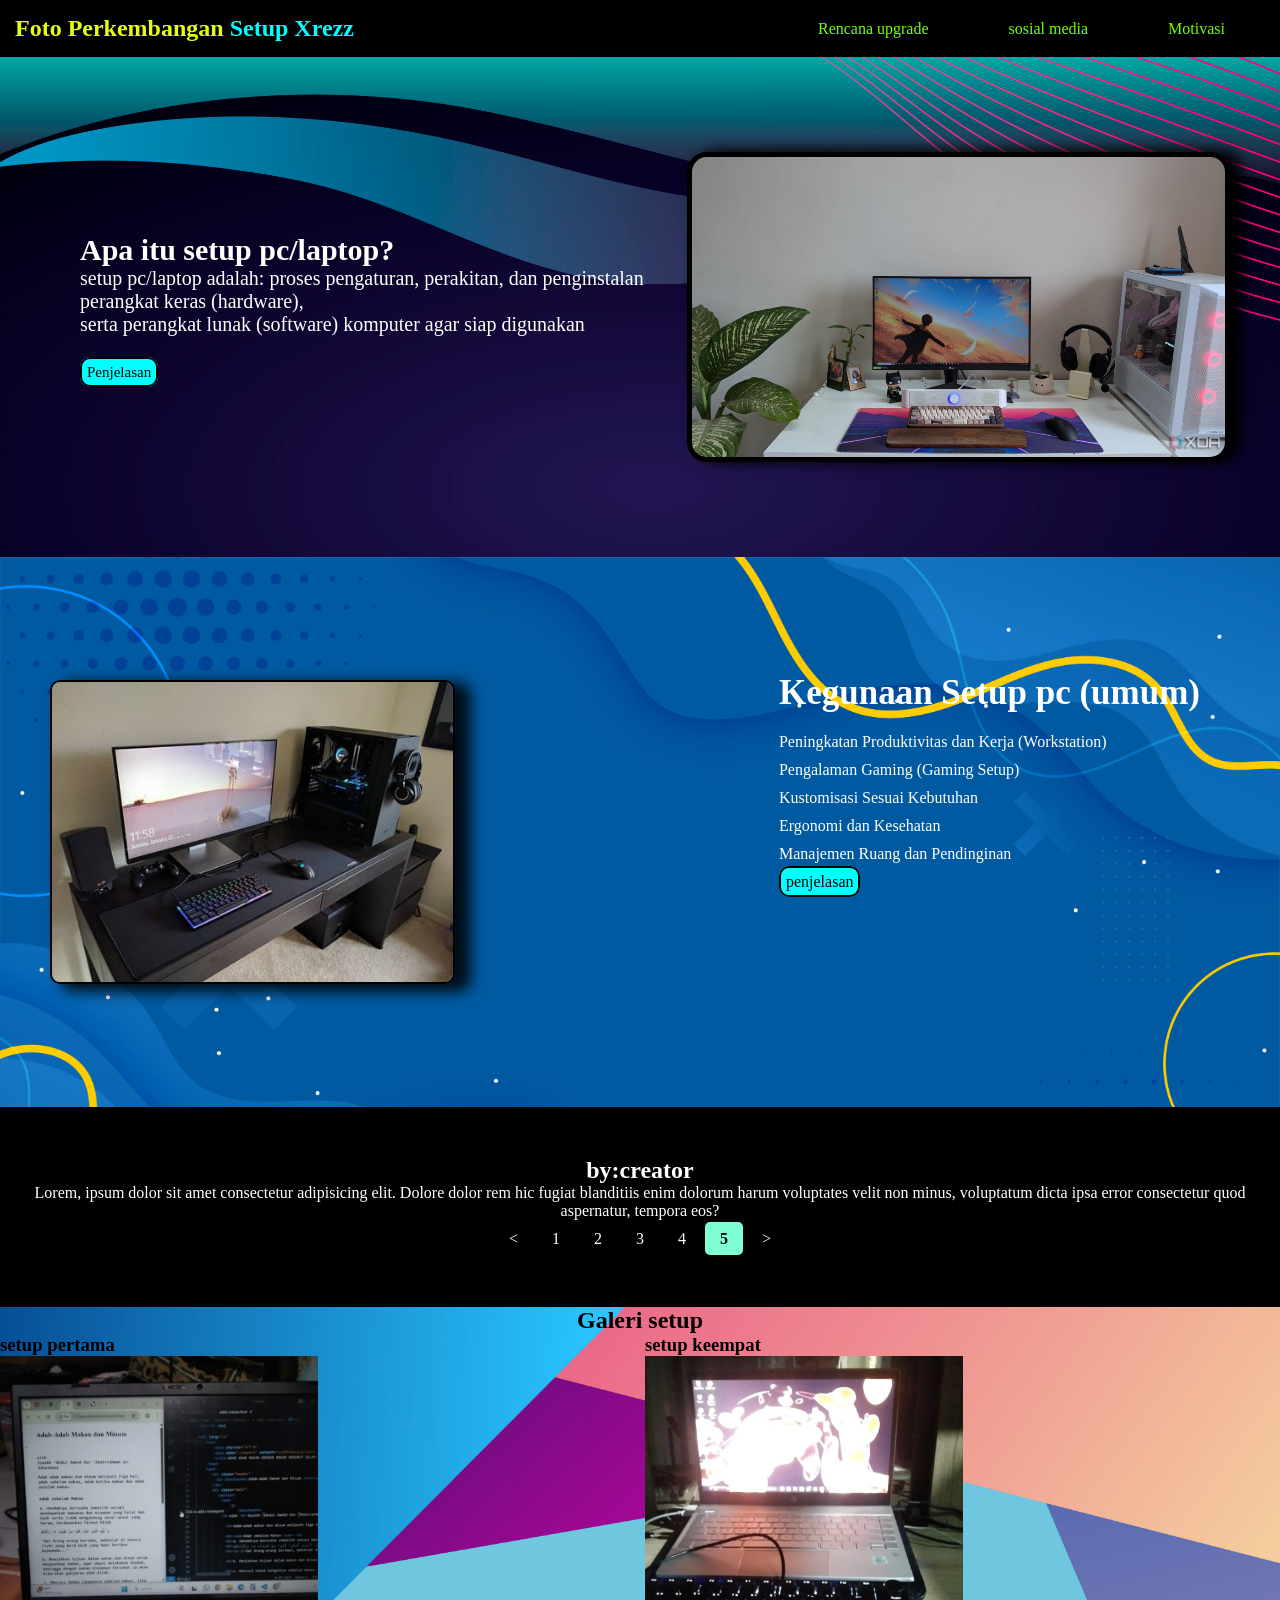
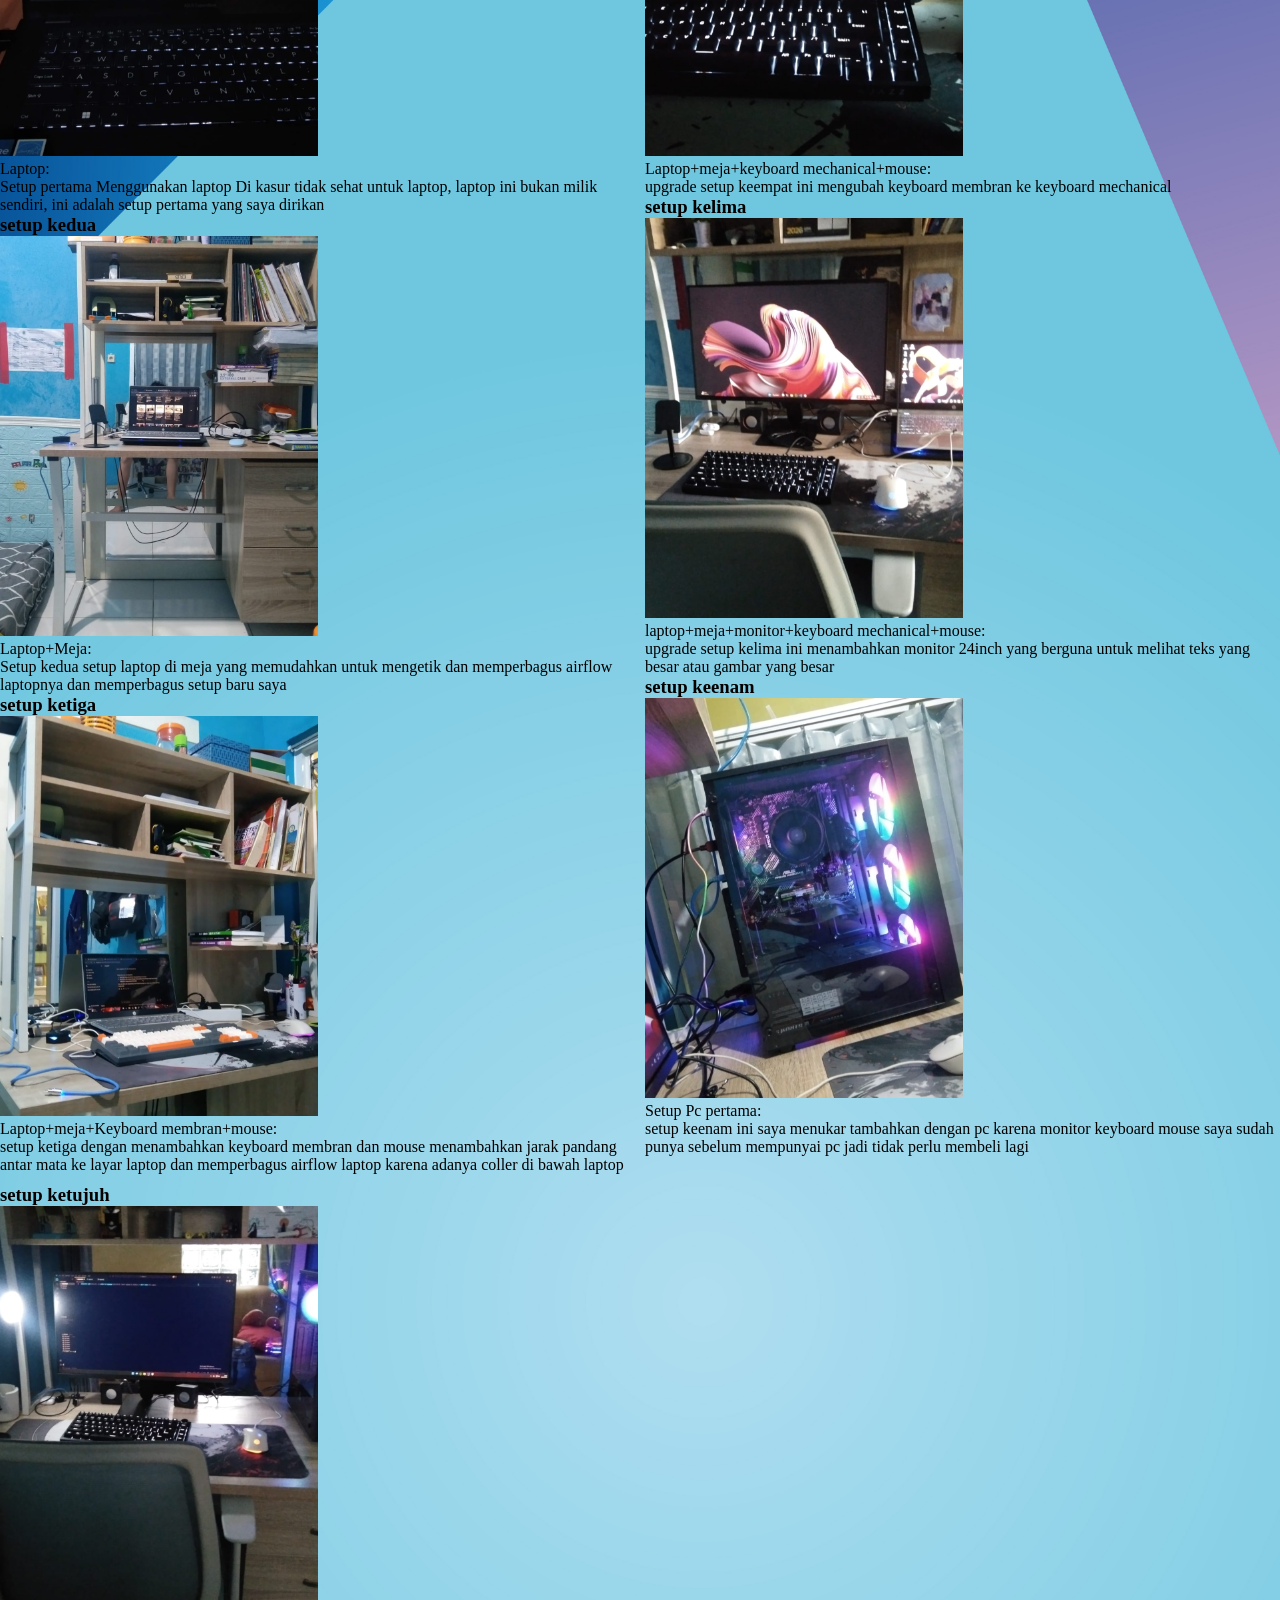
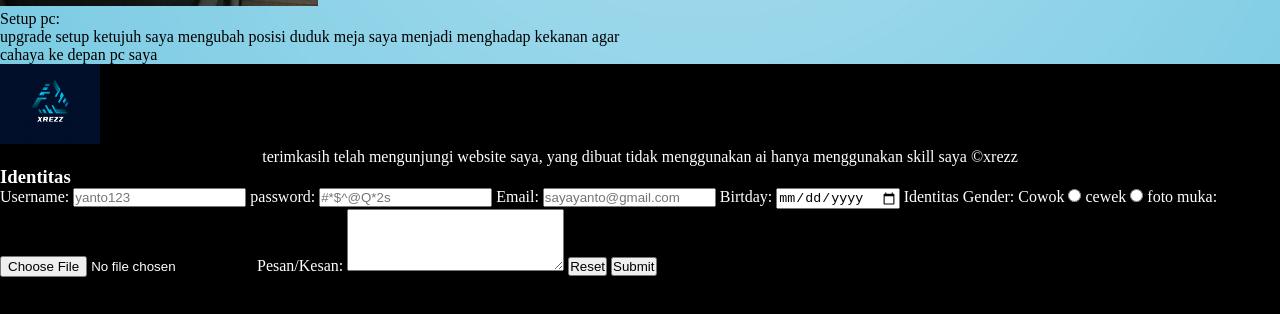
<file: 5.html>
<!DOCTYPE html>
<html lang="id">
<head>
    <meta charset="UTF-8">
    <meta name="viewport" content="width=device-width, initial-scale=1.0">
    <title>My Setup</title>
    <link rel="icon" href="logo.png" type="img/png">
    <link rel="stylesheet" href="style.css">
</head>
<body>
    <header class="container-header">
        <nav aria-label="navigasi utama">
        <h1 class="judul-header">Foto Perkembangan <span class="judul-two-header">Setup Xrezz</span> </h1>
            <ul>
                <li><a href="rencana-upgrade.html" target="_blank" class="link-nav">Rencana upgrade</a></li>
                <li><a href="sosial.html" target="_blank" class="link-nav">sosial media</a></li>
                <li><a href="motivasi.html" target="_blank" class="link-nav">Motivasi</a></li>
            </ul>
        </nav>
    </header>

    <main class="container-main">
        <section class="container-explaind">
            <article class="container-explaind-header">
                <div class="container-teks-header">
                <h2>Apa itu setup pc/laptop?</h2>
                <p>setup pc/laptop adalah: proses pengaturan, perakitan, dan penginstalan perangkat keras (hardware),<br> serta perangkat lunak (software) komputer agar siap digunakan</p>
                <br>
                <a href="https://brainly.co.id/tugas/191012" class="button-header" target="_blank">Penjelasan</a>
                </div>
                <img src="setup-apaitusetup.png" alt="setup yang menggunakan pc dan monitor" class="foto-explaind-header" title="ilustari">
            </article>

            <article class="container-explaind-main">
                <img src="setuppc-kegunaansetuppc.png" alt="foto setup pc dan montior bertemakan hitam" class="foto-explaind-main">

                <div class="content-right-main">
                <h2 class="judul-explaind-main">Kegunaan Setup pc (umum)</h2>
                <ul class="list-explaind-main">
                    <li>Peningkatan Produktivitas dan Kerja (Workstation)</li>
                    <li>Pengalaman Gaming (Gaming Setup)</li>
                    <li>Kustomisasi Sesuai Kebutuhan</li>
                    <li>Ergonomi dan Kesehatan</li>
                    <li>Manajemen Ruang dan Pendinginan</li>
                </ul>

                <a href="https://hnsitcenter.id/7-keuntungan-merakit-pc-sendiri-yang-bikin-lebih-puas" class="button-main" target="_blank">penjelasan</a>
                </div>
            </article>
        </section>

        <section>
            <article class="quotes">
                <h2>by:creator</h2>

                <p>Lorem, ipsum dolor sit amet consectetur adipisicing elit.
                     Dolore dolor rem hic fugiat blanditiis enim dolorum harum voluptates velit non minus, 
                     voluptatum dicta ipsa error consectetur quod aspernatur, tempora eos?</p>

                <div class="pagination">
                    <a href="4.html"><</a>
                    <a href="index.html">1</a>
                    <a href="2.html">2</a>
                    <a href="3.html">3</a>
                    <a href="4.html">4</a>
                    <a href="5.html"class="active">5</a>
                    <a href="index.html">></a>
                </div>
            </article>
        </section>

        <section class="container-galery">
            <h2 class="judul-galeri">Galeri setup</h2>

            <div class="container-image">

            <div class="galeri_1-3">
            <article>
                <h3>setup pertama</h3>
                <figure class="Foto-1">
                    <img src="4-7-2025.jpeg" alt="Foto laptop di kasur" >
                </figure>
                <figcaption>Laptop:</figcaption>
                    <p>Setup pertama Menggunakan laptop Di kasur tidak sehat untuk laptop, laptop ini bukan milik sendiri, ini adalah setup pertama yang saya dirikan</p>
            </article>

            <article>
                <h3>setup kedua</h3>
                <figure>
                    <img src="11-8-2025.jpeg" alt="Fotol laptop di meja" >
                </figure>
                <figcaption>Laptop+Meja:</figcaption>
                    <p>Setup kedua setup laptop di meja yang memudahkan untuk mengetik dan memperbagus airflow laptopnya dan memperbagus setup baru saya</p>
            </article>

            <article>
                <h3>setup ketiga</h3>
                <figure>
                    <img src="09-10-2025.jpeg" alt="Foto laptop dengan keyboard membran dan mouse" >
                </figure>
                <figcaption>Laptop+meja+Keyboard membran+mouse:</figcaption>
                    <p>setup ketiga dengan menambahkan keyboard membran dan mouse menambahkan jarak pandang antar mata ke layar laptop dan memperbagus airflow laptop karena adanya coller di bawah laptop</p>
            </article>
            </div>


            <div class="galeri_4-6">
            <article>
                <h3>setup keempat</h3>
                <figure>
                    <img src="1-11-2025.jpeg" alt="Foto laptop dengan keyboard mechanical dan mouse" >
                </figure>
                <figcaption>Laptop+meja+keyboard mechanical+mouse:</figcaption>
                    <p>upgrade setup keempat ini mengubah keyboard membran ke keyboard mechanical</p>
            </article>

            <article>
                <h3>setup kelima</h3>
                <figure>
                <img src="25-12-2025.jpeg" alt="Foto laptop dengan monitor 24inch dan keyboard mechanical dan mouse" >
                </figure>
                <figcaption>laptop+meja+monitor+keyboard mechanical+mouse:</figcaption>
                    <p>upgrade setup kelima ini menambahkan monitor 24inch  yang berguna untuk melihat teks yang besar atau gambar yang besar</p>
            </article>

            <article>
                <h3>setup keenam</h3>
                <figure>
                    <img src="02-02-2026.jpeg" alt="pc+monitor+keyboard mechanical+mouse" >
                </figure>
                <figcaption>Setup Pc pertama:</figcaption>
                    <p>setup keenam ini saya menukar tambahkan dengan pc  karena monitor keyboard mouse saya sudah punya sebelum mempunyai pc jadi tidak perlu membeli lagi</p>
            </article>
            </div>


            <div class="galeri_7-9">
            <article>
                <h3>setup ketujuh</h3>
                <figure>
                    <img src="08-02-2026.jpeg" alt="pc+monitor+keyboard mechanical+mouse" >
                </figure>
                <figcaption>Setup pc:</figcaption>
                    <p>upgrade setup ketujuh saya mengubah posisi duduk meja saya menjadi menghadap kekanan agar cahaya ke depan pc saya</p>
            </article>
            </div>

            </div>

        </section>
    </main>

    <footer class="container-footer">
        <img src="logo.png" class="logo-footer">
        <p class="Teks-footer">terimkasih telah mengunjungi website saya, yang dibuat tidak menggunakan ai hanya menggunakan skill saya &copy;xrezz</p>

         <form action="/login" method="post" enctype="multipart/form-data">
        <h3>Identitas</h3>
          <label for="username">Username:</label>
          <input type="text" id="username" name="username" required  placeholder="yanto123">
          
          <label for="password">password:</label> 
          <input type="password" id="password" name="password"  required placeholder="#*$^@Q*2s">
          
          <label for="email">Email:</label> 
          <input type="email" id="email" name="password"  required placeholder="sayayanto@gmail.com">
          

          <label for="birtday">Birtday:</label> 
          <input type="date" id="birtday">
          
          <label for="Gender">Identitas Gender:</label> 
          <label for="Cowok">Cowok</label>
          <input type="radio" id="Cowok" name="Gender" value="Cowok">
          <label for="Cewek">cewek</label>
          <input type="radio" id="Cewek" name="Gender" value="Cewek">
          

          <label for="foto">foto muka:</label> 
          <input type="file" id="foto" accept="image/png, image/jpeg">
          
          <label for="Pesan">Pesan/Kesan:</label> 
          <textarea  id="Pesan" rows="4" cols="25"></textarea>
          
          <input type="reset">
          
          <input type="submit">
          </form>
    </footer>
</body>
</html>
</file>
<file: style.css>
* {
    padding: 0px;
    margin: 0px;
     scroll-behavior: smooth;
}

.container-header{
    background-color: rgb(0, 0, 0);
      z-index: 100;
    position: sticky;
    top: 0;  
    padding: 15px; 
}

nav{
    display: flex;
    justify-content: space-between;
}
.judul-header{
    color: rgb(229, 253, 14);
    align-content: center;
    font-size: 24px;
}

.judul-two-header{
    color: aqua;
}


nav>ul{
    display: flex;
    justify-content: center;
    align-items: center;
}

nav>ul>li{
    list-style-type: none;
     padding: 0 40px; 
}

.link-nav{
    color: rgb(115, 255, 0);
    text-decoration: none;
}

.link-nav{
    transition: all ease-in-out 0.5s;
}
.link-nav:hover{
    color: red;
    background-color: aqua;
    border: 1px solid white;
    border-radius: 10px;
    padding: 5px;
}


.container-explaind-header{
    background-image: url(background-header.jpg);
    background-size: cover;
    height: 500px;
    position: relative;
    display: flex;
    align-items: center;
    justify-content: space-between;
}

.container-teks-header{
    color: white;
    margin-left: 80px;
    font-size: 20px;
    animation: slidedown 1s ease-out forwards;
    opacity: 0;
}

.foto-explaind-header{
    animation: slideleft 1s ease-out forwards;
    opacity: 0;
    height: 300px;
    margin-right: 50px;
    border-radius: 20px;
    border: 5px solid black;
    box-shadow: 11px -1px 14px 1px rgba(0,0,0,1);
-webkit-box-shadow: 11px -1px 14px 1px rgba(0,0,0,1);
-moz-box-shadow: 11px -1px 14px 1px rgba(0,0,0,1);
}

.button-header{
    font-size: 15px;
        background-color: aqua;
    padding: 5px;
    border-radius: 10px;
    border: 2px solid black;
    margin-top: 10px;
    text-decoration: none;
    color: black;
    transition: 0.5s ease-in-out all;
}

.button-header:hover{
    background-color: white;
}

.button-header:active{
    background-color: red;
    color: white;
}



.container-explaind-main{
    background-image: url(background-main.jpg);
    background-size: cover;
    height: 550px;
    position: relative;
    display: flex;
    justify-content: space-between;
    align-items: center;
    gap: 200px;
}

.foto-explaind-main{
    height: 300px;
    margin-left: 50px;
    box-shadow: 13px 5px 14px 3px rgba(0,0,0,0.85);
-webkit-box-shadow: 13px 5px 14px 3px rgba(0,0,0,0.85);
-moz-box-shadow: 13px 5px 14px 3px rgba(0,0,0,0.85);
border: 2px solid black;
border-radius: 10px;
}

.content-right-main{
    color: white;
    margin-right: 80px;
    text-decoration: none;
    margin-bottom: 100px;
}

.judul-explaind-main{
    margin-bottom: 20px;
    font-size: 35px;
}

.list-explaind-main{
    list-style-type: none;
}

.list-explaind-main > li{
    margin-bottom: 10px;
}

.button-main{
    background-color: aqua;
    padding: 5px;
    border-radius: 10px;
    border: 2px solid black;
    margin-top: 30px;
    text-decoration: none;
    color: black;
    transition: 0.5s ease-in-out all;
}

.button-main:hover{
    background-color: white;
}

.button-main:active{
    background-color: red;
    color: white;
}



.quotes{
    background-color: black;
    color: white;
    height: 200px;
    text-align: center;
    align-content: center;
}

.pagination{
    margin: 10px;
}

.pagination a{
    text-decoration: none;
    color: white;
    padding: 8px 15px;
}

.pagination a.active{
    background-color: aquamarine;
    color: black;
    font-weight: bold;
    border-radius: 5px;
}

.pagination a:hover:not(.active){
    background-color: rgba(150, 150, 150, 0.37);
    border-radius: 5px;
}

.container-galery{
    background-image: url(background-galeri.jpg);
    background-size: cover;
}

.judul-galeri{
    text-align: center;
}

.container-image{
    display: grid;
    grid-template-columns: repeat(2, 1fr);
    gap: 10px;
}

.container-image img{
    width: 50%;
    height: 400px;
    object-fit: cover;
}

 /* .galeri_1-3{
    display: flex;
    justify-content: space-between;
    margin: 10px 0px 10px 100px;
}

.galeri_4-6{
    display: flex;
    justify-content: space-between;
    margin: 10px 0px 10px 100px;
}

.galeri_7-9{
    display: flex;
    justify-content: space-between;
    margin: 10px 0px 0px 100px;
}  */

.container-footer{
    background-color: black;
    height: 250px;
    color: white;
}

.logo-footer{
    height: 80px;
}

.Teks-footer{
        text-align: center;
}

@keyframes slidedown{
    from{
        transform: translateY(50px);
        opacity: 0;
    }
    to{
        transform: translateY(0);
        opacity: 1;
    }
}

@keyframes slideleft{
        from {
        transform: translateX(40px);
        opacity: 0;
    }
    to {
        transform: translateY(0);
        opacity: 1;
    }
}
</file>
